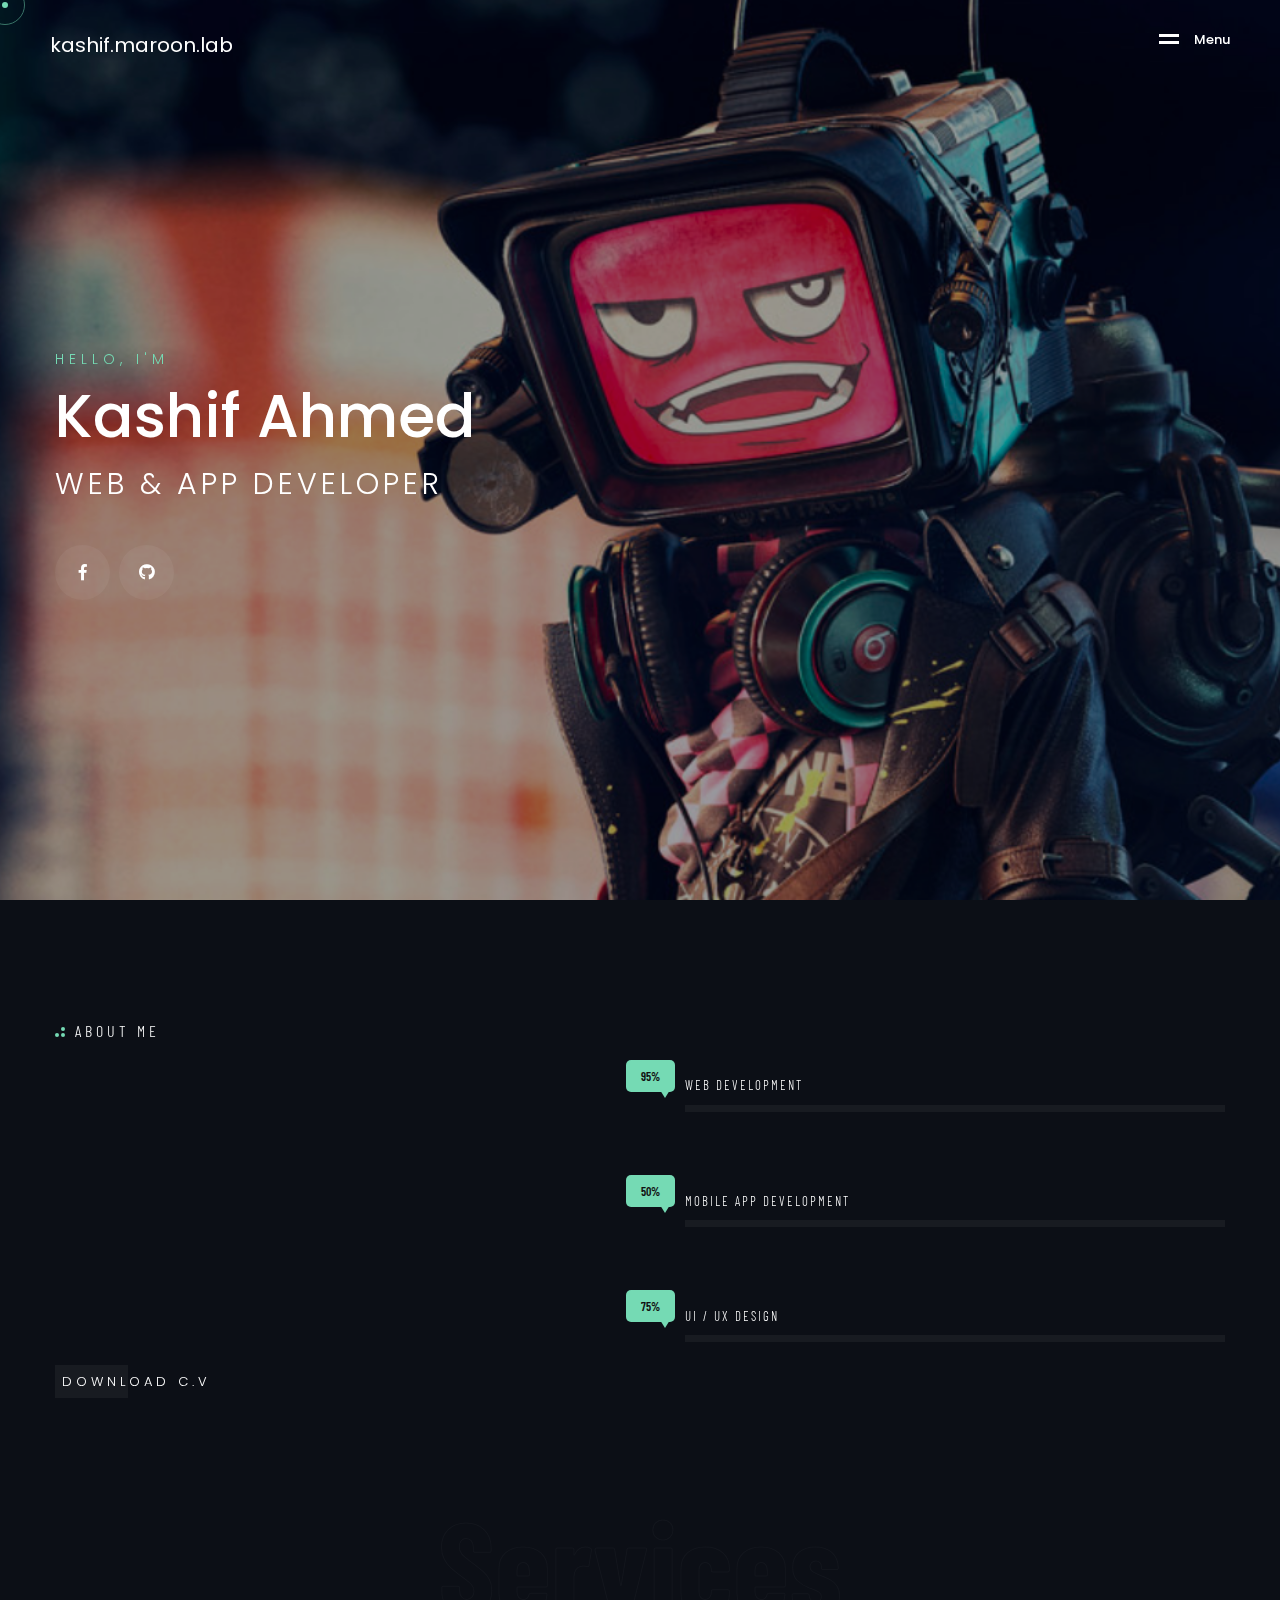
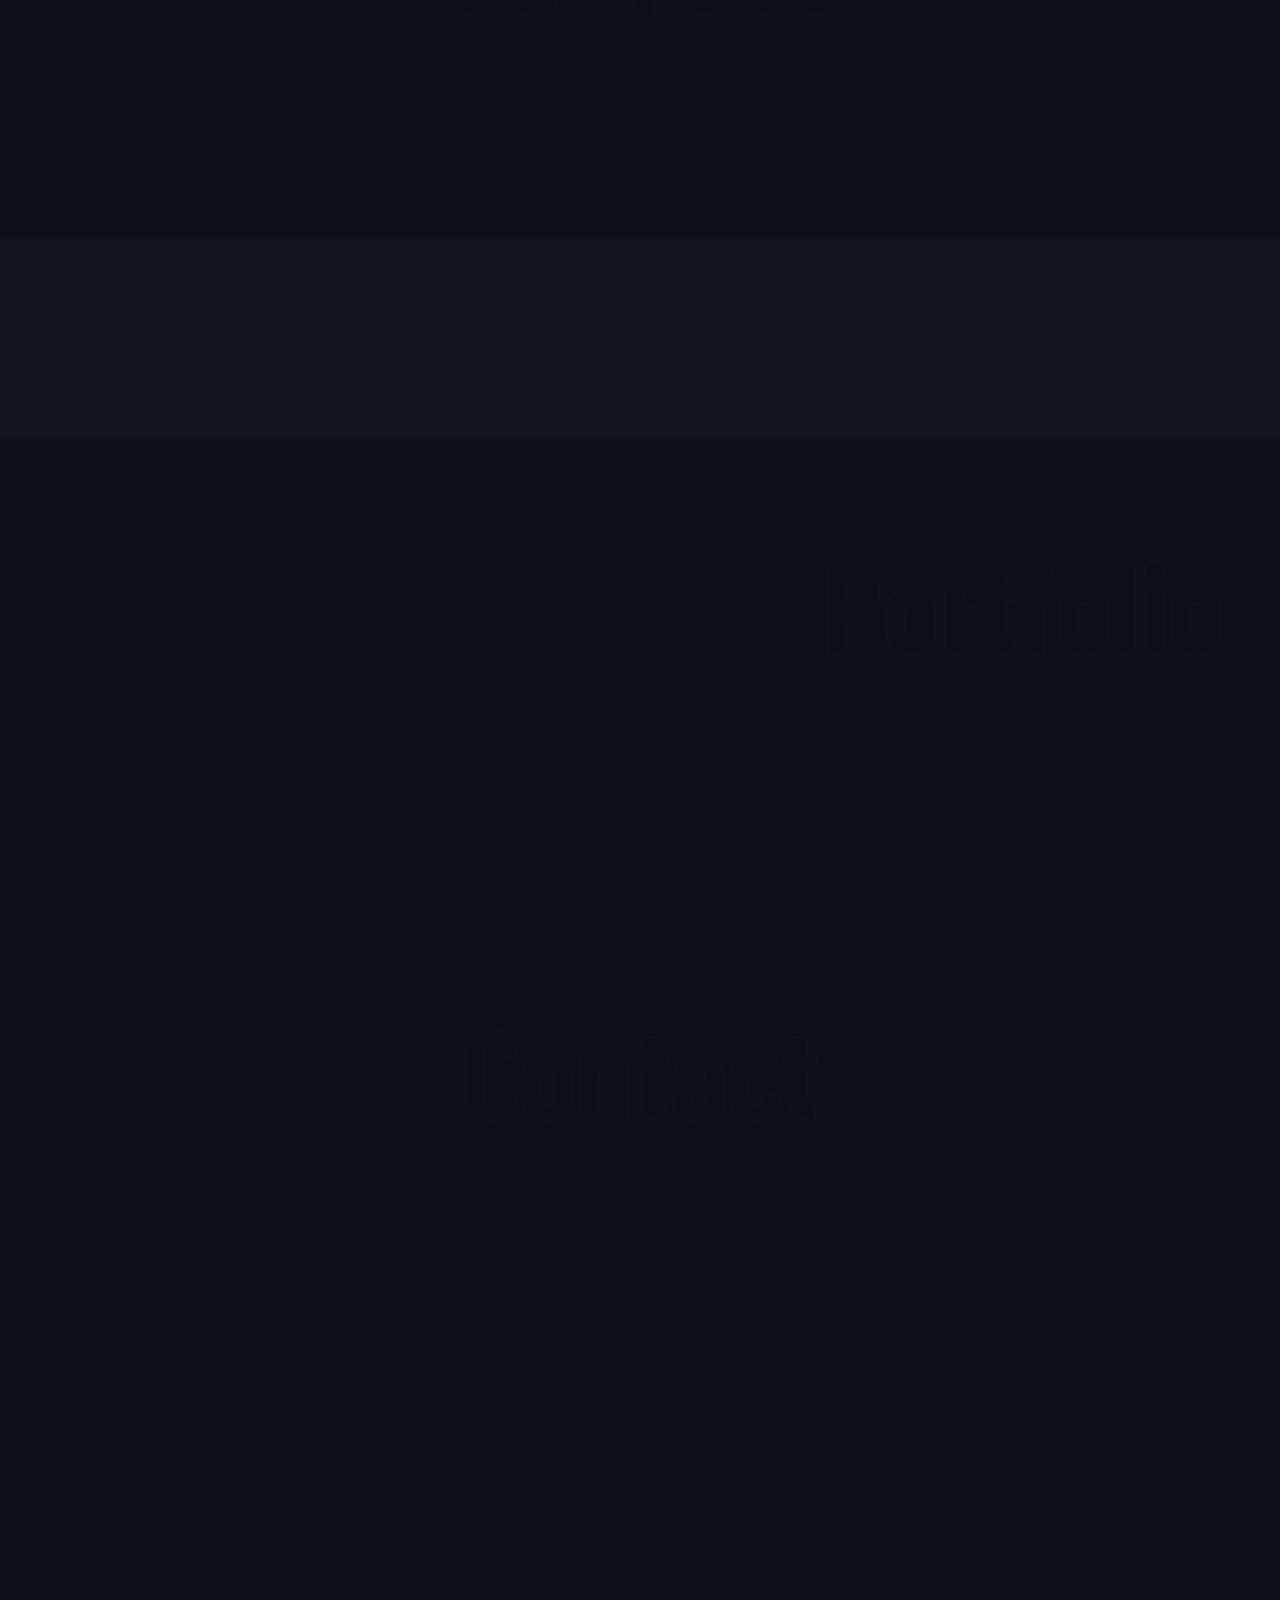
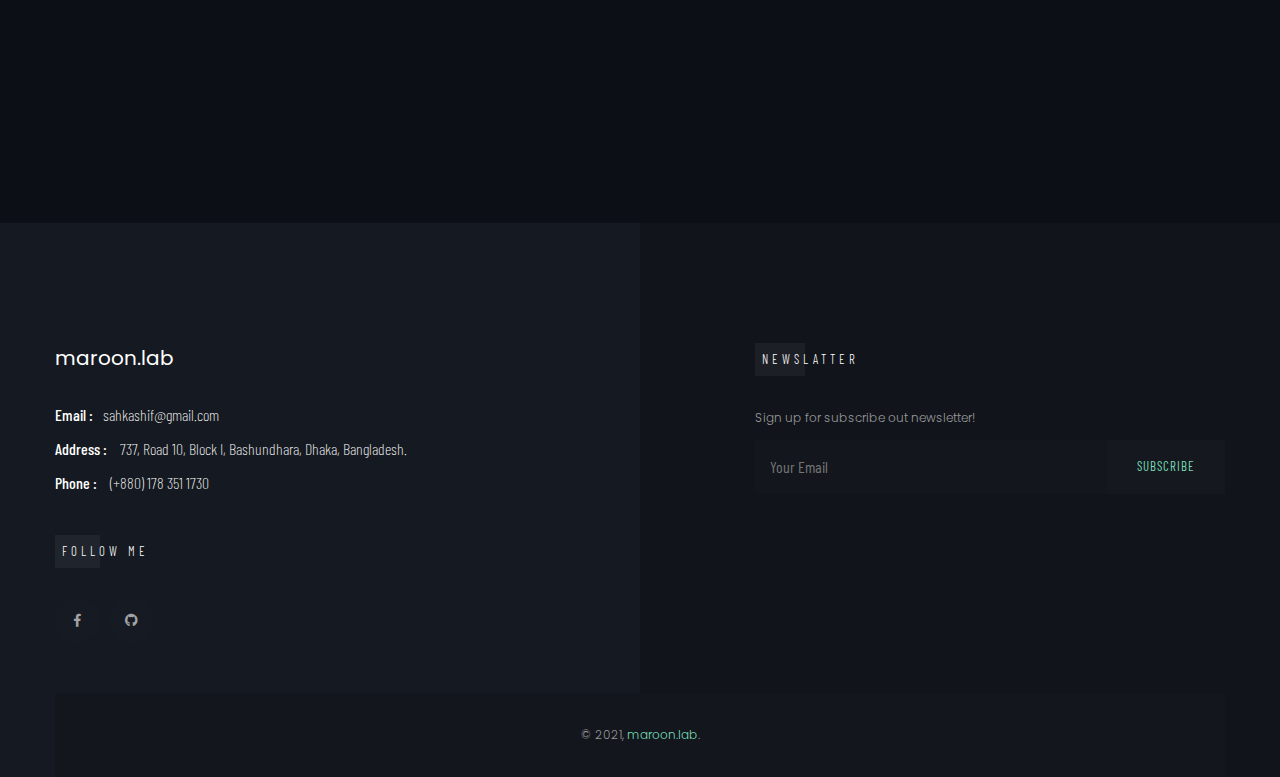
<file: index.html>
<!DOCTYPE html>
<html lang="en">
<head>
    <!-- Metas -->
    <meta charset="utf-8">
    <meta http-equiv="X-UA-Compatible" content="IE=edge" />
    <meta name="viewport" content="width=device-width, initial-scale=1, maximum-scale=1" />
    <meta name="keywords" content="Laravel laravel 8 vue.js php javascript js python java c c++ c# react.js three.js jQuery" />
    <meta name="description" content="Kashif - Senior developer maroon.lab" />
    <meta name="author" content="Kashif Ahmed" />
    <!-- Title  -->
    <title>Kashif | Maroon Lab</title>
    <!-- Favicon -->
    <link rel="apple-touch-icon" sizes="57x57" href="img/apple-icon-57x57.png">
    <link rel="apple-touch-icon" sizes="60x60" href="img/apple-icon-60x60.png">
    <link rel="apple-touch-icon" sizes="72x72" href="img/apple-icon-72x72.png">
    <link rel="apple-touch-icon" sizes="76x76" href="img/apple-icon-76x76.png">
    <link rel="apple-touch-icon" sizes="114x114" href="img/apple-icon-114x114.png">
    <link rel="apple-touch-icon" sizes="120x120" href="img/apple-icon-120x120.png">
    <link rel="apple-touch-icon" sizes="144x144" href="img/apple-icon-144x144.png">
    <link rel="apple-touch-icon" sizes="152x152" href="img/apple-icon-152x152.png">
    <link rel="apple-touch-icon" sizes="180x180" href="img/apple-icon-180x180.png">
    <link rel="icon" type="image/png" sizes="192x192"  href="img/android-icon-192x192.png">
    <link rel="icon" type="image/png" sizes="32x32" href="img/favicon-32x32.png">
    <link rel="icon" type="image/png" sizes="96x96" href=img/favicon-96x96.png">
    <link rel="icon" type="image/png" sizes="16x16" href="img/favicon-16x16.png">
    <link rel="manifest" href="/manifest.json">
    <meta name="msapplication-TileColor" content="#ffffff">
    <meta name="msapplication-TileImage" content="/ms-icon-144x144.png">
    <meta name="theme-color" content="#ffffff">
    <!-- Google Fonts -->
    <link href="https://fonts.googleapis.com/css?family=Poppins:100,200,300,400,500,600,700,800,900&amp;display=swap"
        rel="stylesheet">
    <link href="https://fonts.googleapis.com/css2?family=Barlow:wght@100;200;300;400;500;600;700;800;900&amp;display=swap"
        rel="stylesheet">
    <link
        href="https://fonts.googleapis.com/css2?family=Cormorant+Garamond:ital,wght@0,300;0,400;0,500;0,600;0,700;1,300;1,400;1,500;1,600;1,700&amp;display=swap"
        rel="stylesheet">
    <link href="https://fonts.googleapis.com/css2?family=Comfortaa:wght@300;400;500;600;700&amp;display=swap"
        rel="stylesheet">
    <link href="https://fonts.googleapis.com/css2?family=Barlow+Condensed:wght@200;300;400;500;600;700&amp;display=swap"
        rel="stylesheet">
    <!-- Plugins -->
    <link rel="stylesheet" href="css/plugins.css" />
    <!-- Core Style Css -->
    <link rel="stylesheet" href="css/style.css" />
</head>
<body>
    <!-- ==================== Start Loading ==================== -->
    <div id="preloader"></div>
    <!-- ==================== End Loading ==================== -->
    <!-- ==================== Start progress-scroll-button ==================== -->
    <div class="progress-wrap cursor-pointer">
        <svg class="progress-circle svg-content" width="100%" height="100%" viewBox="-1 -1 102 102">
            <path d="M50,1 a49,49 0 0,1 0,98 a49,49 0 0,1 0,-98" />
        </svg>
    </div>
    <!-- ==================== End progress-scroll-button ==================== -->
    <!-- ==================== Start cursor ==================== -->
    <div class="mouse-cursor cursor-outer"></div>
    <div class="mouse-cursor cursor-inner"></div>
    <!-- ==================== End cursor ==================== -->
    <!-- ==================== Start Navbar ==================== -->
    <div id="navi" class="topnav">
        <div class="container-fluid">
            <div class="logo">
                <a href="/" style="font-size: 20px;">kashif.maroon.lab</a>
            </div>
            <div class="menu-icon">
                <span class="icon">
                    <i></i>
                    <i></i>
                </span>
                <span class="text" data-splitting>Menu</span>
            </div>
        </div>
    </div>
    <div class="hamenu">
        <div class="container">
            <div class="row">
                <div class="col-lg-9 col-md-8">
                    <div class="menu-links">
                        <ul class="main-menu">
                            <li>
                                <div class="o-hidden">
                                    <a href="./" class="link"><span class="nm">01.</span>Home</a>
                                </div>
                            </li>
                            <li>
                                <div class="o-hidden">
                                    <a href="./showcase.html" class="link"><span class="nm">03.</span>Portfolio</a>
                                </div>
                            </li>
                            <li>
                                <div class="o-hidden">
                                    <a href="./#contact" class="link"><span class="nm">03.</span>Contact</a>
                                </div>
                            </li>
                        </ul>
                    </div>
                </div>
                <div class="col-lg-3 col-md-4">
                    <div class="cont-info">
                        <div class="item">
                            <h6>Phone :</h6>
                            <p>+8801783511730</p>
                        </div>
                        <div class="item">
                            <h6>Address :</h6>
                            <p>737, Block #I, Road #10, Bashundhara, Dhaka.</p>
                        </div>
                        <div class="item">
                            <h6>Email :</h6>
                            <p><a href="mailto:sahkashif@gmail.com">sahkashif@gmail.com</a></p>
                        </div>
                    </div>
                </div>
            </div>
        </div>
    </div>
    <!-- ==================== End Navbar ==================== -->
    <!-- ==================== Start Slider ==================== -->
    <header class="freelancer sub-bg valign bg-img parallaxie" data-background="img/slid/bot.PNG" data-overlay-dark="4">
        <div class="container">
            <div class="row">
                <div class="col-lg-6">
                    <div class="cont">
                        <h6>Hello, I'm</h6>
                        <h1>Kashif Ahmed</h1>
                        <h4>Web & App Developer</h4>
                        <div class="social-icon">
                            <a href="https://www.facebook.com/mnkashif.9" class="icon" target="_blank">
                                <i class="fab fa-facebook-f"></i>
                            </a>
                            <a href="https://github.com/ahamed-kashif" class="icon" target="_blank">
                                <i class="fab fa-github"></i>
                            </a>
                        </div>
                    </div>
                </div>
            </div>
        </div>
    </header>
    <!-- ==================== End Slider ==================== -->
    <!-- ==================== Start about ==================== -->
    <div class="hero-sec section-padding">
        <div class="container">
            <div class="row">
                <div class="col-lg-6">
                    <div class="cont">
                        <div class="sub-title">
                            <h6>About Me</h6>
                            <span></span>
                            <span></span>
                            <span></span>
                        </div>
                        <h3 class="main-title wow" data-splitting>My mission is design develop the best and optimized Websites around.</h3>
                        <p class="wow fadeInUp" data-wow-delay=".5s">Hello! I’m Kashif Ahmed. Web and App developer from Bangladesh, Dhaka. I have rich
                            experience in web site design and building, also I am good at wordpress. I love to talk with
                            you about our unique.</p>
                        <a href="#0" class="simple-btn mt-40">Download C.V</a>
                    </div>
                </div>
                <div class="col-lg-6 valign">
                    <div class="skills-box full-width">
                        <div class="skill-item">
                            <h6 class="custom-font">Web Development</h6>
                            <div class="skill-progress">
                                <div class="progres custom-font" data-value="95%"></div>
                            </div>
                        </div>
                        <div class="skill-item">
                            <h6 class="custom-font">Mobile App development</h6>
                            <div class="skill-progress">
                                <div class="progres custom-font" data-value="50%"></div>
                            </div>
                        </div>
                        <div class="skill-item">
                            <h6 class="custom-font">UI / UX Design</h6>
                            <div class="skill-progress">
                                <div class="progres custom-font" data-value="75%"></div>
                            </div>
                        </div>
                    </div>
                </div>
            </div>
        </div>
    </div>
    <!-- ==================== End about ==================== -->
    <!-- ==================== Start Services ==================== -->
    <section class="services">
        <div class="container">
            <div class="sec-head custom-font text-center">
                <h6 class="wow fadeIn" data-wow-delay=".5s">Best Features</h6>
                <h3 class="wow" data-splitting>Services.</h3>
                <span class="tbg">Services</span>
            </div>
            <div class="row">
                <div class="col-lg-4">
                    <div class="item md-mb50 wow fadeInUp" data-wow-delay=".5s">
                        <span class="icon pe-7s-monitor"></span>
                        <h6>Web Development</h6>
                        <p>Build robust and advance web solutions with us!</p>
                    </div>
                </div>
                <div class="col-lg-4">
                    <div class="item wow fadeInUp" data-wow-delay=".5s">
                        <span class="icon pe-7s-phone"></span>
                        <h6>Mobile app development</h6>
                        <p>Build cross platform apps for all kind of users of yours with us!</p>
                    </div>
                </div>
                <div class="col-lg-4">
                    <div class="item md-mb50 wow fadeInUp" data-wow-delay=".5s">
                        <span class="icon pe-7s-anchor"></span>
                        <h6>Ui / Ux Design</h6>
                        <p>Give your users an extraordinary and modern user experience!</p>
                    </div>
                </div>
            </div>
        </div>
        <div class="half-bg bottom"></div>
    </section>
    <!-- ==================== End Services ==================== -->
    <!-- ==================== Start Works ==================== -->
    <section class="portfolio section-padding pb-70">
        <div class="container">
            <div class="sec-head custom-font">
                <h6 class="wow fadeIn" data-wow-delay=".5s">Portfolio</h6>
                <h3 class="wow" data-splitting>My Works.</h3>
                <span class="tbg text-right">Portfolio</span>
            </div>
        </div>
        <div class="container">
            <div class="row">
                <!-- filter links -->
                <div class="filtering col-12">
                    <div class="filter wow fadeIn" data-wow-delay=".5s">
                        <span data-filter='*' class="active"><a href="showcase.html">Explore Now</a></span>
                    </div>
                </div>
            </div>
        </div>
    </section>
    <!-- ==================== End Works ==================== -->
    <!-- ==================== Start Blog ==================== -->
    <section id="contact" class="contact-sec section-padding">
        <div class="container">
            <div class="sec-head custom-font text-center">
                <h6 class="wow fadeIn" data-wow-delay=".5s">Get In Touch</h6>
                <h3 class="wow" data-splitting>Contact Me.</h3>
                <span class="tbg">Contact</span>
            </div>
            <div class="row justify-content-center wow fadeInUp" data-wow-delay=".5s">
                <div class="col-lg-10">
                    <div class="form">
                        <form id="contact-form" method="post" action="http://innovationplans.com/idesign/avo2/avo-dark/contact.php">

                            <div class="messages"></div>

                            <div class="controls">

                                <div class="row">
                                    <div class="col-lg-12">
                                        <div class="form-group">
                                            <input id="subject" type="text" name="subject" placeholder="Subject" required="required">
                                        </div>
                                    </div>
                                    <div class="col-lg-12">
                                        <div class="form-group">
                                            <input id="email" type="email" name="email" placeholder="Email"
                                                required="required">
                                        </div>
                                    </div>
                                    <div class="col-lg-12">
                                        <div class="form-group">
                                            <input id="name" type="text" name="name" placeholder="Name"
                                                required="required">
                                        </div>
                                    </div>
                                    <div class="col-12">
                                        <div class="form-group">
                                            <textarea id="form_message" name="message" placeholder="Message" rows="4"
                                                required="required"></textarea>
                                        </div>
                                    </div>
                                    <div class="col-12">
                                        <div class="text-center">
                                            <button type="submit"
                                                class="simple-btn custom-font cursor-pointer"><span>Send
                                                    Message</span></button>
                                        </div>
                                    </div>
                                </div>
                            </div>
                        </form>
                    </div>
                </div>
            </div>
        </div>
    </section>
    <!-- ==================== End Blog ==================== -->
    <!-- ==================== Start Footer ==================== -->
    <footer class="footer-half sub-bg section-padding pb-0">
        <div class="container">
            <div class="row">
                <div class="col-lg-5">
                    <div class="cont">
                        <div class="logo">
                            <a href="https://maroonlabbd.com" style="font-size: 20px">
                                maroon.lab
                            </a>
                        </div>
                        <div class="con-info custom-font">
                            <ul>
                                <li><span>Email : </span><a href="mailto:sahkashif@gmail.com">sahkashif@gmail.com</a></li>
                                <li><span>Address : </span> 737, Road 10, Block I, Bashundhara, Dhaka, Bangladesh.
                                </li>
                                <li><span>Phone : </span> (+880) 178 351 1730</li>
                            </ul>
                        </div>
                        <div class="social-icon">
                            <h6 class="custom-font stit simple-btn">Follow Me</h6>
                            <div class="social">
                                <a href="https://www.facebook.com/mnkashif.9" class="icon" target="_blank">
                                    <i class="fab fa-facebook-f"></i>
                                </a>
                                <a href="https://github.com/ahamed-kashif" class="icon" target="_blank">
                                    <i class="fab fa-github"></i>
                                </a>
                            </div>
                        </div>
                    </div>
                </div>
                <div class="col-lg-5 offset-lg-2">
                    <div class="subscribe mb-50">
                        <h6 class="custom-font stit simple-btn">Newslatter</h6>
                        <p>Sign up for subscribe out newsletter!</p>
                        <form>
                            <div class="form-group custom-font">
                                <input type="email" name="subscribe" placeholder="Your Email">
                                <button class="cursor-pointer">Subscribe</button>
                            </div>
                        </form>
                    </div>
                </div>
            </div>
            <div class="copyrights text-center">
                <p>© 2021, <a href="https://maroonlabbd.com">maroon.lab</a>.</p>
            </div>
        </div>
    </footer>
    <!-- ==================== End Footer ==================== -->
    <!-- jQuery -->
    <script src="js/jquery-3.0.0.min.js"></script>
    <script src="js/jquery-migrate-3.0.0.min.js"></script>

    <!-- plugins -->
    <script src="js/plugins.js"></script>

    <!-- custom scripts -->
    <script src="js/scripts.js"></script>
    <script>
        function submitForm(formId){
            var url = $(formId).attr("action");
            var formData = $(formId).serializeArray();
            $.post(url, formData).done(function (data) {
                if(data === 'Message Sent Successfully!'){
                    alert(data);
                }else{
                    alert(data);
                }
            });
        }
    </script>

</body>


<!-- Mirrored from innovationplans.com/idesign/avo2/avo-dark/index5.html by HTTrack Website Copier/3.x [XR&CO'2014], Wed, 26 May 2021 10:23:24 GMT -->
</html>
</file>
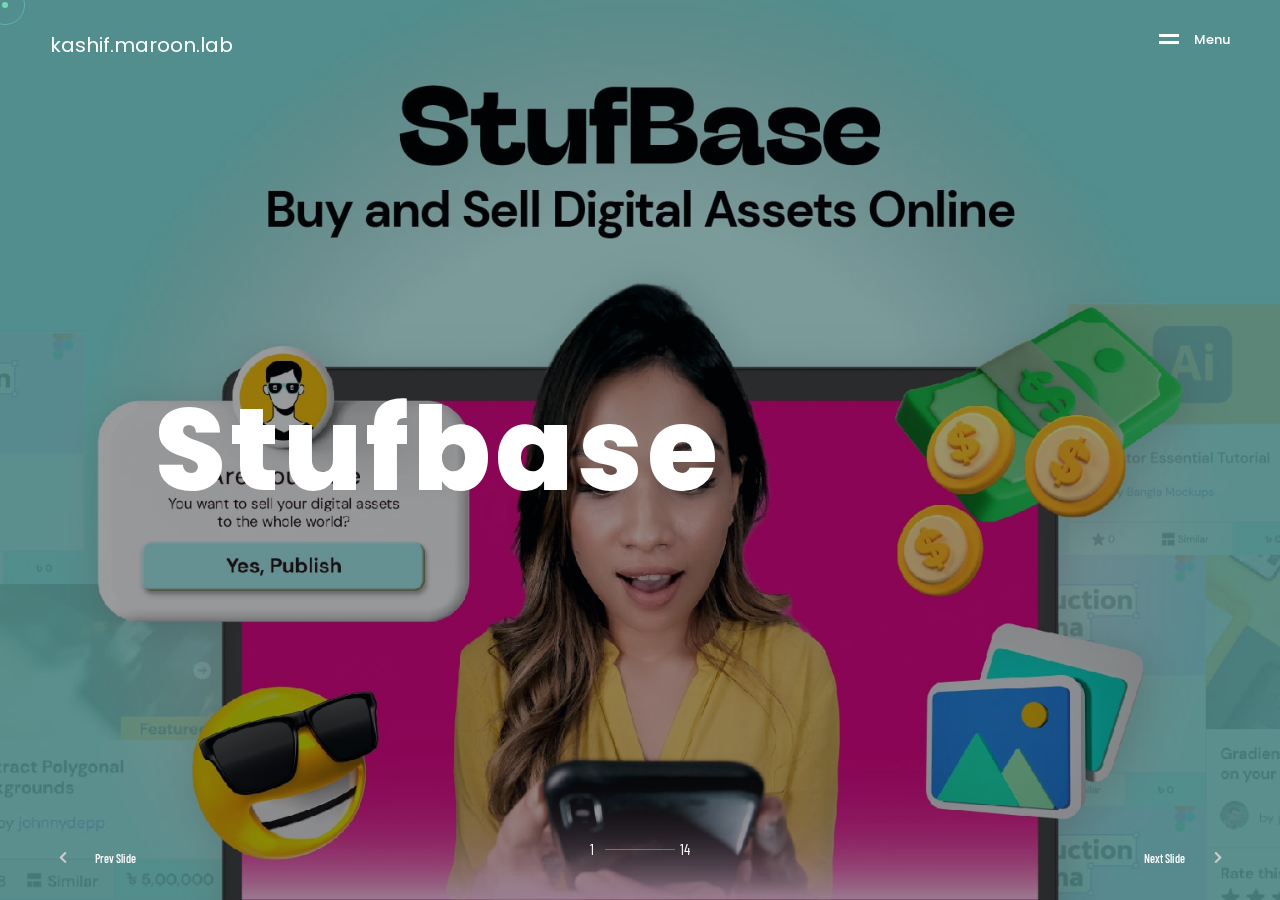
<file: showcase.html>
<!DOCTYPE html>
<html lang="en">
<head>
    <meta charset="utf-8">
    <meta http-equiv="X-UA-Compatible" content="IE=edge" />
    <meta name="viewport" content="width=device-width, initial-scale=1, maximum-scale=1" />
    <meta name="keywords" content="Laravel laravel 8 vue.js php javascript js python java c c++ c# react.js three.js jQuery" />
    <meta name="description" content="Kashif - Senior developer maroon.lab" />
    <meta name="author" content="Kashif Ahmed" />
    <!-- Title  -->
    <title>Kashif :: Works | Maroon Lab</title>
    <!-- Favicon -->
    <link rel="apple-touch-icon" sizes="57x57" href="img/apple-icon-57x57.png">
    <link rel="apple-touch-icon" sizes="60x60" href="img/apple-icon-60x60.png">
    <link rel="apple-touch-icon" sizes="72x72" href="img/apple-icon-72x72.png">
    <link rel="apple-touch-icon" sizes="76x76" href="img/apple-icon-76x76.png">
    <link rel="apple-touch-icon" sizes="114x114" href="img/apple-icon-114x114.png">
    <link rel="apple-touch-icon" sizes="120x120" href="img/apple-icon-120x120.png">
    <link rel="apple-touch-icon" sizes="144x144" href="img/apple-icon-144x144.png">
    <link rel="apple-touch-icon" sizes="152x152" href="img/apple-icon-152x152.png">
    <link rel="apple-touch-icon" sizes="180x180" href="img/apple-icon-180x180.png">
    <link rel="icon" type="image/png" sizes="192x192"  href="img/android-icon-192x192.png">
    <link rel="icon" type="image/png" sizes="32x32" href="img/favicon-32x32.png">
    <link rel="icon" type="image/png" sizes="96x96" href=img/favicon-96x96.png">
    <link rel="icon" type="image/png" sizes="16x16" href="img/favicon-16x16.png">
    <link rel="manifest" href="/manifest.json">
    <meta name="msapplication-TileColor" content="#ffffff">
    <meta name="msapplication-TileImage" content="/ms-icon-144x144.png">
    <meta name="theme-color" content="#ffffff">
    <!-- Google Fonts -->
    <link href="https://fonts.googleapis.com/css?family=Poppins:100,200,300,400,500,600,700,800,900&amp;display=swap"
          rel="stylesheet">
    <link href="https://fonts.googleapis.com/css2?family=Barlow:wght@100;200;300;400;500;600;700;800;900&amp;display=swap"
          rel="stylesheet">
    <link
            href="https://fonts.googleapis.com/css2?family=Cormorant+Garamond:ital,wght@0,300;0,400;0,500;0,600;0,700;1,300;1,400;1,500;1,600;1,700&amp;display=swap"
            rel="stylesheet">
    <link href="https://fonts.googleapis.com/css2?family=Comfortaa:wght@300;400;500;600;700&amp;display=swap"
          rel="stylesheet">
    <link href="https://fonts.googleapis.com/css2?family=Barlow+Condensed:wght@200;300;400;500;600;700&amp;display=swap"
          rel="stylesheet">
    <!-- Plugins -->
    <link rel="stylesheet" href="css/plugins.css" />
    <!-- Core Style Css -->
    <link rel="stylesheet" href="css/style.css" />
</head>
<body>
    <!-- ==================== Start Loading ==================== -->
    <div id="preloader">
    </div>
    <!-- ==================== End Loading ==================== -->
    <!-- ==================== Start progress-scroll-button ==================== -->
    <div class="progress-wrap cursor-pointer">
        <svg class="progress-circle svg-content" width="100%" height="100%" viewBox="-1 -1 102 102">
            <path d="M50,1 a49,49 0 0,1 0,98 a49,49 0 0,1 0,-98" />
        </svg>
    </div>
    <!-- ==================== End progress-scroll-button ==================== -->
    <!-- ==================== Start cursor ==================== -->
    <div class="mouse-cursor cursor-outer"></div>
    <div class="mouse-cursor cursor-inner"></div>
    <!-- ==================== End cursor ==================== -->
    <!-- ==================== Start Navgition ==================== -->
    <div id="navi" class="topnav">
        <div class="container-fluid">
            <div class="logo">
                <a href="/" style="font-size: 20px;">kashif.maroon.lab</a>
            </div>
            <div class="menu-icon">
                <span class="icon">
                    <i></i>
                    <i></i>
                </span>
                <span class="text" data-splitting>Menu</span>
            </div>
        </div>
    </div>
    <div class="hamenu">
        <div class="container">
            <div class="row">
                <div class="col-lg-9 col-md-8">
                    <div class="menu-links">
                        <ul class="main-menu">
                            <li>
                                <div class="o-hidden">
                                    <a href="./" class="link"><span class="nm">01.</span>Home</a>
                                </div>
                            </li>
                            <li>
                                <div class="o-hidden">
                                    <a href="./showcase.html" class="link"><span class="nm">03.</span>Portfolio</a>
                                </div>
                            </li>
                            <li>
                                <div class="o-hidden">
                                    <a href="./#contact" class="link"><span class="nm">03.</span>Contact</a>
                                </div>
                            </li>
                        </ul>
                    </div>
                </div>
                <div class="col-lg-3 col-md-4">
                    <div class="cont-info">
                        <div class="item">
                            <h6>Phone :</h6>
                            <p>+8801783511730</p>
                        </div>
                        <div class="item">
                            <h6>Address :</h6>
                            <p>72, Block #I, Road #03, Bashundhara R\A, Dhaka.</p>
                        </div>
                        <div class="item">
                            <h6>Email :</h6>
                            <p><a href="mailto:sahkashif@gmail.com">sahkashif@gmail.com</a></p>
                        </div>
                    </div>
                </div>
            </div>
        </div>
    </div>
    <!-- ==================== End Navgition ==================== -->
    <!-- ==================== Start Slider ==================== -->
    <header class="slider showcase-full">
        <div class="swiper-container parallax-slider">
            <div class="swiper-wrapper">
                <!--                chrf-->
                <div class="swiper-slide">
                    <div class="bg-img valign" data-background="img/portfolio/stufbase.jpg" data-overlay-dark="4">
                        <div class="container">
                            <div class="row">
                                <div class="col-lg-10 offset-lg-1">
                                    <div class="caption">
                                        <h1>
                                            <a href="https://stufbase.io/" target="_blank">
                                                Stufbase
                                            </a>
                                        </h1>
                                    </div>
                                </div>
                            </div>
                        </div>
                    </div>
                </div>
                <div class="swiper-slide">
                    <div class="bg-img valign" data-background="img/portfolio/chrf.jpg" data-overlay-dark="4">
                        <div class="container">
                            <div class="row">
                                <div class="col-lg-10 offset-lg-1">
                                    <div class="caption">
                                        <h1>
                                            <a href="https://stufbase.io/" target="_blank">
                                                CHRF
                                            </a>
                                        </h1>
                                    </div>
                                </div>
                            </div>
                        </div>
                    </div>
                </div>
                <!--                zurhem-->
                <div class="swiper-slide">
                    <div class="bg-img valign" data-overlay-dark="6">
                        <div class="container">
                            <div class="row">
                                <div class="col-lg-10 offset-lg-1">
                                    <div class="caption">
                                        <h1>
                                            <a href="http://139.59.98.71/" target="_blank">
                                                <div class="stroke" data-swiper-parallax="-2000">Zurhem</div>
                                            </a>
                                        </h1>
                                    </div>
                                </div>
                            </div>
                        </div>
                    </div>
                </div>
                <!--                khelo-->
                <div class="swiper-slide">
                    <div class="bg-img valign" data-background="img/portfolio/khelo.svg" data-overlay-dark="4">
                        <div class="container">
                            <div class="row">
                                <div class="col-lg-10 offset-lg-1">
                                    <div class="caption">
                                        <h1><a href="https://khelodhaka.com/">
                                            <div class="stroke" data-swiper-parallax="-2000">Khelo</div> <span
                                                data-swiper-parallax="-5000">Dhaka</span>
                                        </a></h1>
                                    </div>
                                </div>
                            </div>
                        </div>
                    </div>
                </div>
                <!--                enso-->
                <div class="swiper-slide">
                    <div class="bg-img valign" data-background="img/portfolio/enso.gif" data-overlay-dark="4">
                        <div class="container">
                            <div class="row">
                                <div class="col-lg-10 offset-lg-1">
                                    <div class="caption">
                                        <h1><a href="https://ensowear.com/">
                                            <div class="stroke" data-swiper-parallax="-2000">Enso</div> <span
                                                data-swiper-parallax="-5000">Wear</span>
                                        </a></h1>
                                    </div>
                                </div>
                            </div>
                        </div>
                    </div>
                </div>
                <!--                casual-->
                <div class="swiper-slide">
                    <div class="bg-img valign" data-background="img/portfolio/slide-1.jpg" data-overlay-dark="4">
                        <div class="container">
                            <div class="row">
                                <div class="col-lg-10 offset-lg-1">
                                    <div class="caption">
                                        <h1><a href="https://tidyfish.co">
                                            <div class="stroke" data-swiper-parallax="-2000">Casual</div> <span
                                                data-swiper-parallax="-5000">Fellow</span>
                                        </a></h1>
                                    </div>
                                </div>
                            </div>
                        </div>
                    </div>
                </div>
<!--                fsrel-->
                <div class="swiper-slide">
                    <div class="bg-img valign" data-background="img/portfolio/fsrel.jpg" data-overlay-dark="4">
                        <div class="container">
                            <div class="row">
                                <div class="col-lg-10 offset-lg-1">
                                    <div class="caption">
                                        <h1><a href="https://fsrel.com" target="_blank">
                                                <div class="stroke" data-swiper-parallax="-2000">FSREL</div> <span
                                                    data-swiper-parallax="-5000">Builders</span>
                                            </a></h1>
                                    </div>
                                </div>
                            </div>
                        </div>
                    </div>
                </div>
<!--                rms-->
                <div class="swiper-slide">
                    <div class="bg-img valign" data-background="img/portfolio/rms.jpg" data-overlay-dark="6">
                        <div class="container">
                            <div class="row">
                                <div class="col-lg-10 offset-lg-1">
                                    <div class="caption">
                                        <h1>
                                            <a href="https://rms-v1.0.1-alpha.maroonlabbd.com" target="_blank">
                                                <div class="stroke" data-swiper-parallax="-2000">Development</div> <span
                                                    data-swiper-parallax="-5000">Management</span>
                                            </a>
                                        </h1>
                                    </div>
                                </div>
                            </div>
                        </div>
                    </div>
                </div>
                <!--                gcl-->
                <div class="swiper-slide">
                    <div class="bg-img valign" data-background="img/portfolio/gcl.jpeg" data-overlay-dark="6">
                        <div class="container">
                            <div class="row">
                                <div class="col-lg-10 offset-lg-1">
                                    <div class="caption">
                                        <h1>
                                            <a href="https://globalcapsules.com/" target="_blank">
                                                <div class="stroke" data-swiper-parallax="-2000">Global</div> <span
                                                    data-swiper-parallax="-5000">Capsules</span>
                                            </a>
                                        </h1>
                                    </div>
                                </div>
                            </div>
                        </div>
                    </div>
                </div>
                <!--hc-->
                <div class="swiper-slide">
                    <div class="bg-img valign" data-background="img/portfolio/hc.jpg" data-overlay-dark="6">
                        <div class="container">
                            <div class="row">
                                <div class="col-lg-10 offset-lg-1">
                                    <div class="caption">
                                        <h1>
                                            <a href="https://hc-intel.com/" target="_blank">

                                            </a>
                                        </h1>
                                    </div>
                                </div>
                            </div>
                        </div>
                    </div>
                </div>
                <!--                zepp-->
                <div class="swiper-slide">
                    <div class="bg-img valign" data-background="img/portfolio/zepplin.jpeg" data-overlay-dark="6">
                        <div class="container">
                            <div class="row">
                                <div class="col-lg-10 offset-lg-1">
                                    <div class="caption">
                                        <h1>
                                            <a href="http://zeppelinbd.com/" target="_blank">

                                            </a>
                                        </h1>
                                    </div>
                                </div>
                            </div>
                        </div>
                    </div>
                </div>
<!--                allot-->
                <div class="swiper-slide">
                    <div class="bg-img valign" data-overlay-dark="6">
                        <div class="container">
                            <div class="row">
                                <div class="col-lg-10 offset-lg-1">
                                    <div class="caption">
                                        <h1>
                                            <a href="http://allotwear.com" target="_blank">
                                                <div class="stroke" data-swiper-parallax="-2000">allot</div> <span
                                                    data-swiper-parallax="-5000">wear</span>
                                            </a>
                                        </h1>
                                    </div>
                                </div>
                            </div>
                        </div>
                    </div>
                </div>

<!--                techtales-->
                <div class="swiper-slide">
                    <div class="bg-img valign" data-overlay-dark="6" data-background="img/portfolio/techtales.jpg">
                        <div class="container">
                            <div class="row">
                                <div class="col-lg-10 offset-lg-1">
                                    <div class="caption">
                                        <h1>
                                            <a href="https://techtales.werecog.com/" target="_blank">
                                                <div class="stroke" data-swiper-parallax="-2000">Techtales</div>
                                            </a>
                                        </h1>
                                    </div>
                                </div>
                            </div>
                        </div>
                    </div>
                </div>
                <!--                tidyfish-->
                <div class="swiper-slide">
                    <div class="bg-img valign" data-background="img/portfolio/tidyfish.jpg" data-overlay-dark="4">
                        <div class="container">
                            <div class="row">
                                <div class="col-lg-10 offset-lg-1">
                                    <div class="caption">
                                        <h1><a href="https://tidyfish.co">
                                            <div class="stroke" data-swiper-parallax="-2000">Tidy</div> <span
                                                data-swiper-parallax="-5000">Fish</span>
                                        </a></h1>
                                    </div>
                                </div>
                            </div>
                        </div>
                    </div>
                </div>
            </div>

            <!-- slider setting -->
            <div class="txt-botm">
                <div class="swiper-button-next swiper-nav-ctrl next-ctrl cursor-pointer">
                    <div>
                        <span class=" custom-font">Next Slide</span>
                    </div>
                    <div><i class="fas fa-chevron-right"></i></div>
                </div>
                <div class="swiper-button-prev swiper-nav-ctrl prev-ctrl cursor-pointer">
                    <div><i class="fas fa-chevron-left"></i></div>
                    <div>
                        <span class=" custom-font">Prev Slide</span>
                    </div>
                </div>
            </div>
            <div class="swiper-pagination steps custom-font"></div>
        </div>
    </header>

    <!-- ==================== End Slider ==================== -->




    <!-- jQuery -->
    <script src="js/jquery-3.0.0.min.js"></script>
    <script src="js/jquery-migrate-3.0.0.min.js"></script>

    <!-- plugins -->
    <script src="js/plugins.js"></script>


    <!-- custom scripts -->
    <script src="js/scripts.js"></script>


</body>


<!-- Mirrored from innovationplans.com/idesign/avo2/avo-dark/showcase.html by HTTrack Website Copier/3.x [XR&CO'2014], Wed, 26 May 2021 10:23:35 GMT -->
</html>
</file>
<file: css/plugins.css>
/*-----------------------------------------------------------------------------------

	Theme Name: avo
	Theme URI: http://
	Description: The Multi-Purpose Template
	Author: ui-themez
	Author URI: http://themeforest.net/user/ui-themez
	Version: 1.0

-----------------------------------------------------------------------------------*/

/* ----------------------------------------------------------------
			[ All Css Plugins & Helper Classes File ]
-----------------------------------------------------------------*/

/* == bootstrap == */
@import url("plugins/bootstrap.min.css");

/* == animate css == */
@import url("plugins/animate.css");

/* == ionicons icon font == */
@import url("plugins/ionicons.min.css");

/* == pe-icon-7-stroke == */
@import url("plugins/pe-icon-7-stroke.css");

/* == fontawesome icon font == */
@import url("plugins/fontawesome-all.min.css");

/* == justifiedGallery.min == */
@import url("plugins/justifiedGallery.min.css");

/* == YouTubePopUp == */
@import url("plugins/YouTubePopUp.css");

/* == slick carousel == */
@import url("plugins/slick.css");
@import url("plugins/slick-theme.css");

/* == swiper.min font == */
@import url("plugins/swiper.min.css");
</file>
<file: css/style.css>
/*-----------------------------------------------------------------------------------

    Theme Name: Avo
    Theme URI: http://
    Description: Creative Agency & Portfolio
    Author: UI-ThemeZ
    Author URI: http://themeforest.net/user/UI-ThemeZ
    Version: 1.0

-----------------------------------------------------------------------------------*/
/* ----------------------------------------------------------------

== Table Of Content

    |--- BASE

        |- typography
        |- helper classes

    |--- SHORTCODES

        |- extra
        |- overlay
        |- section-heading
        |- buttons
        |- navbar
        |- sliders
        |- intro
        |- feature-box
        |- clients
        |- counter
        |- portfolio
        |- process
        |- progress-bar
        |- tabs
        |- team
        |- testimonials
        |- blog
        |- contact-form
        |- footers

    |--- BASE

        |- responsive
	


---------------------------------------------------------------- */
/* ====================== [ Start Typography  ] ====================== */
* {
  margin: 0;
  padding: 0;
  -webkit-box-sizing: border-box;
  box-sizing: border-box;
  outline: none;
  list-style: none; }

body {
  color: #fff;
  background: #0c0f16;
  line-height: 1.5;
  font-weight: 400;
  overflow-x: hidden !important;
  font-family: 'Poppins', sans-serif; }

img {
  width: 100%;
  height: auto; }

span, a, a:hover {
  display: inline-block;
  color: inherit; }

h1 {
  font-size: 55px; }

h2 {
  font-size: 40px; }

h3 {
  font-size: 35px; }

h4 {
  font-size: 30px; }

h5 {
  font-size: 25px; }

h6 {
  font-size: 18px; }

h1, h2, h3, h4, h5, h6 {
  margin: 0;
  line-height: 1.4;
  font-weight: 600; }

p {
  color: #c8c8c8;
  font-size: 15px;
  font-weight: 300;
  line-height: 2;
  margin: 0; }

a, span {
  display: inline-block; }
  a:hover, span:hover {
    text-decoration: none; }

.container {
  max-width: 1200px; }

.custom-font {
  font-family: 'Barlow Condensed', sans-serif; }

/* ====================== [ End Typography  ] ====================== */
/* ====================== [ Start Helper Classes  ] ====================== */
.o-hidden {
  overflow: hidden; }

.position-re {
  position: relative; }

.ontop {
  position: relative;
  z-index: 7; }

.full-over {
  position: absolute !important;
  top: 0;
  left: 0;
  height: 100%;
  width: 100%; }

.full-width {
  width: 100% !important; }

.main-color {
  color: #75dab4 !important; }

.bg-gray {
  background-color: #f8f4f3; }
  .bg-gray .primery-shadow {
    -webkit-box-shadow: 0px 4px 30px -4px rgba(0, 0, 0, 0.2);
    box-shadow: 0px 4px 30px -4px rgba(0, 0, 0, 0.2); }

.bg-dark {
  background-color: #141414 !important; }
  .bg-dark .primery-shadow {
    -webkit-box-shadow: 0px 4px 40px -4px rgba(255, 255, 255, 0.2);
    box-shadow: 0px 4px 40px -4px rgba(255, 255, 255, 0.2); }

.bg-color {
  background-color: #75dab4 !important; }
  .bg-color .primery-shadow {
    -webkit-box-shadow: 0px 4px 40px -4px rgba(255, 255, 255, 0.2);
    box-shadow: 0px 4px 40px -4px rgba(255, 255, 255, 0.2); }

.sub-bg {
  background: #11141b; }

.bg-img {
  background-size: cover;
  background-repeat: no-repeat; }

.bg-center {
  background-position: center center; }

.bg-fixed {
  background-attachment: fixed; }

.bg-repeat {
  background-size: auto;
  background-repeat: repeat; }

.section-padding {
  padding: 120px 0; }

.section-ptb {
  padding: 80px 0; }

.cmd-padding {
  padding: 0 10px; }

.csm-padding {
  padding: 0 5px; }

.head-pt {
  padding: 80px 0 0; }

.head-pb {
  padding: 0 0 80px; }

.rounded {
  border-radius: 5px; }

.circle {
  border-radius: 50%; }

.unlist {
  list-style: none; }

.undecro:hover {
  text-decoration: none; }

.inline {
  display: inline-block; }

.valign {
  display: -webkit-box;
  display: -ms-flexbox;
  display: flex;
  -webkit-box-align: center;
  -ms-flex-align: center;
  align-items: center; }

.primery-shadow {
  -webkit-box-shadow: 0px 8px 30px -4px rgba(0, 0, 0, 0.1);
  box-shadow: 0px 8px 30px -4px rgba(0, 0, 0, 0.1); }

.padding5 {
  padding-right: 5%;
  padding-left: 5%; }

/*-------------------------------------------------------
					 text color
-------------------------------------------------------*/
.text-white {
  color: #FFF; }

.text-black {
  color: #000; }

.text-extra-light-gray {
  color: #b7b7b7; }

/*-------------------------------------------------------
					font-weight
-------------------------------------------------------*/
.fw-100 {
  font-weight: 100 !important; }

.fw-200 {
  font-weight: 200 !important; }

.fw-300 {
  font-weight: 300 !important; }

.fw-400 {
  font-weight: 400 !important; }

.fw-500 {
  font-weight: 500 !important; }

.fw-600 {
  font-weight: 600 !important; }

.fw-700 {
  font-weight: 700 !important; }

.fw-800 {
  font-weight: 800 !important; }

.fw-900 {
  font-weight: 900 !important; }

/*-------------------------------------------------------
					 font-size
-------------------------------------------------------*/
.fz-10 {
  font-size: 10px !important; }

.fz-12 {
  font-size: 12px !important; }

.fz-14 {
  font-size: 14px !important; }

.fz-15 {
  font-size: 15px !important; }

.fz-16 {
  font-size: 16px !important; }

.fz-18 {
  font-size: 18px !important; }

.fz-20 {
  font-size: 20px !important; }

.fz-22 {
  font-size: 22px !important; }

.fz-25 {
  font-size: 25px !important; }

.fz-30 {
  font-size: 30px !important; }

.fz-40 {
  font-size: 40px !important; }

.fz-50 {
  font-size: 50px !important; }

/*-------------------------------------------------------
					line-height
-------------------------------------------------------*/
.line-height-10 {
  line-height: 10px; }

.line-height-13 {
  line-height: 13px; }

.line-height-18 {
  line-height: 18px; }

.line-height-20 {
  line-height: 20px; }

.line-height-24 {
  line-height: 24px; }

.line-height-22 {
  line-height: 22px; }

.line-height-26 {
  line-height: 26px; }

.line-height-28 {
  line-height: 28px; }

.line-height-30 {
  line-height: 30px; }

.line-height-35 {
  line-height: 35px; }

.line-height-40 {
  line-height: 40px; }

.line-height-45 {
  line-height: 45px; }

.line-height-50 {
  line-height: 50px; }

.line-height-55 {
  line-height: 55px; }

.line-height-60 {
  line-height: 60px; }

.line-height-65 {
  line-height: 65px; }

.line-height-70 {
  line-height: 70px; }

.line-height-75 {
  line-height: 75px; }

.line-height-80 {
  line-height: 80px; }

.line-height-85 {
  line-height: 85px; }

.line-height-90 {
  line-height: 90px; }

.line-height-95 {
  line-height: 95px; }

.line-height-100 {
  line-height: 100px; }

.line-height-110 {
  line-height: 110px; }

.line-height-120 {
  line-height: 120px; }

/*-------------------------------------------------------
					text-transform
-------------------------------------------------------*/
.text-u {
  text-transform: uppercase !important; }

.text-l {
  text-transform: lowercase !important; }

.text-c {
  text-transform: capitalize !important; }

.text-non {
  text-transform: none !important; }

.text-i {
  font-style: italic; }

/*-------------------------------------------------------
					 letter-spacing
-------------------------------------------------------*/
.ls0 {
  letter-spacing: 0px !important; }

.ls1 {
  letter-spacing: 1px !important; }

.ls2 {
  letter-spacing: 2px !important; }

.ls3 {
  letter-spacing: 3px !important; }

.ls4 {
  letter-spacing: 4px !important; }

.ls5 {
  letter-spacing: 5px !important; }

.ls10 {
  letter-spacing: 10px !important; }

/*-------------------------------------------------------
			 margin-top  (0/100) +5
-------------------------------------------------------*/
.mt-0 {
  margin-top: 0 !important; }

.mt-5 {
  margin-top: 5px !important; }

.mt-10 {
  margin-top: 10px !important; }

.mt-15 {
  margin-top: 15px !important; }

.mt-20 {
  margin-top: 20px !important; }

.mt-25 {
  margin-top: 25px !important; }

.mt-30 {
  margin-top: 30px !important; }

.mt-35 {
  margin-top: 35px !important; }

.mt-40 {
  margin-top: 40px !important; }

.mt-45 {
  margin-top: 45px !important; }

.mt-50 {
  margin-top: 50px !important; }

.mt-55 {
  margin-top: 55px !important; }

.mt-60 {
  margin-top: 60px !important; }

.mt-62 {
  margin-top: 62px !important; }

.mt-65 {
  margin-top: 65px !important; }

.mt-70 {
  margin-top: 70px !important; }

.mt-75 {
  margin-top: 75px !important; }

.mt-80 {
  margin-top: 80px !important; }

.mt-85 {
  margin-top: 85px !important; }

.mt-90 {
  margin-top: 90px !important; }

.mt-95 {
  margin-top: 95px !important; }

.mt-100 {
  margin-top: 100px !important; }

/*-------------------------------------------------------
			 margin-bottom  (0/100) +5
-------------------------------------------------------*/
.mb-0 {
  margin-bottom: 0 !important; }

.mb-5 {
  margin-bottom: 5px !important; }

.mb-10 {
  margin-bottom: 10px !important; }

.mb-15 {
  margin-bottom: 15px !important; }

.mb-20 {
  margin-bottom: 20px !important; }

.mb-25 {
  margin-bottom: 25px !important; }

.mb-30 {
  margin-bottom: 30px !important; }

.mb-35 {
  margin-bottom: 35px !important; }

.mb-40 {
  margin-bottom: 40px !important; }

.mb-45 {
  margin-bottom: 45px !important; }

.mb-50 {
  margin-bottom: 50px !important; }

.mb-55 {
  margin-bottom: 55px !important; }

.mb-60 {
  margin-bottom: 60px !important; }

.mb-62 {
  margin-bottom: 62px !important; }

.mb-65 {
  margin-bottom: 65px !important; }

.mb-70 {
  margin-bottom: 70px !important; }

.mb-75 {
  margin-bottom: 75px !important; }

.mb-80 {
  margin-bottom: 80px !important; }

.mb-85 {
  margin-bottom: 85px !important; }

.mb-90 {
  margin-bottom: 90px !important; }

.mb-95 {
  margin-bottom: 95px !important; }

.mb-100 {
  margin-bottom: 100px !important; }

/*-------------------------------------------------------
			padding-top  (0/100) +5
-------------------------------------------------------*/
.pt-0 {
  padding-top: 0 !important; }

.pt-5 {
  padding-top: 5px !important; }

.pt-10 {
  padding-top: 10px !important; }

.pt-15 {
  padding-top: 15px !important; }

.pt-20 {
  padding-top: 20px !important; }

.pt-25 {
  padding-top: 25px !important; }

.pt-30 {
  padding-top: 30px !important; }

.pt-35 {
  padding-top: 35px !important; }

.pt-40 {
  padding-top: 40px !important; }

.pt-45 {
  padding-top: 45px !important; }

.pt-50 {
  padding-top: 50px !important; }

.pt-55 {
  padding-top: 55px !important; }

.pt-60 {
  padding-top: 60px !important; }

.pt-65 {
  padding-top: 65px !important; }

.pt-70 {
  padding-top: 70px !important; }

.pt-75 {
  padding-top: 75px !important; }

.pt-80 {
  padding-top: 80px !important; }

.pt-85 {
  padding-top: 85px !important; }

.pt-90 {
  padding-top: 90px !important; }

.pt-95 {
  padding-top: 95px !important; }

.pt-100 {
  padding-top: 100px !important; }

/*-------------------------------------------------------
		 padding-bottom  (0/100) +5
-------------------------------------------------------*/
.pb-0 {
  padding-bottom: 0 !important; }

.pb-5 {
  padding-bottom: 5px !important; }

.pb-10 {
  padding-bottom: 10px !important; }

.pb-15 {
  padding-bottom: 15px !important; }

.pb-20 {
  padding-bottom: 20px !important; }

.pb-25 {
  padding-bottom: 25px !important; }

.pb-30 {
  padding-bottom: 30px !important; }

.pb-35 {
  padding-bottom: 35px !important; }

.pb-40 {
  padding-bottom: 40px !important; }

.pb-45 {
  padding-bottom: 45px !important; }

.pb-50 {
  padding-bottom: 50px !important; }

.pb-55 {
  padding-bottom: 55px !important; }

.pb-60 {
  padding-bottom: 60px !important; }

.pb-65 {
  padding-bottom: 65px !important; }

.pb-70 {
  padding-bottom: 70px !important; }

.pb-75 {
  padding-bottom: 75px !important; }

.pb-80 {
  padding-bottom: 80px !important; }

.pb-85 {
  padding-bottom: 85px !important; }

.pb-90 {
  padding-bottom: 90px !important; }

.pb-95 {
  padding-bottom: 95px !important; }

.pb-100 {
  padding-bottom: 100px !important; }

.no-padding {
  padding: 0 !important; }

/* ====================== [ End Helper Classes  ] ====================== */
/* ====================== [ Start Preloader ] ====================== */
.pace {
  pointer-events: none;
  -webkit-user-select: none;
  -moz-user-select: none;
  -ms-user-select: none;
  user-select: none;
  z-index: 99999999999999;
  position: fixed;
  margin: auto;
  top: 0;
  left: 0;
  right: 0;
  bottom: 0;
  width: 400px;
  border: 0px;
  height: 1px;
  overflow: hidden;
  background: rgba(255, 255, 255, 0.05);
  -webkit-transition: all 1s;
  -o-transition: all 1s;
  transition: all 1s; }
  .pace .pace-progress {
    -webkit-transform: translate3d(0, 0, 0);
    transform: translate3d(0, 0, 0);
    max-width: 300px;
    position: fixed;
    z-index: 99999999999999;
    display: block;
    position: absolute;
    top: 0;
    right: 100%;
    height: 100%;
    width: 100%;
    background: #75dab4; }

.pace.pace-inactive {
  width: 100vw;
  opacity: 0; }
  .pace.pace-inactive .pace-progress {
    max-width: 100vw; }

#preloader {
  width: 100%;
  height: 100vh;
  overflow: hidden;
  position: fixed;
  z-index: 9999999; }
  #preloader:after, #preloader:before {
    content: '';
    position: fixed;
    left: 0;
    height: 50%;
    width: 100%;
    background: #252531;
    -webkit-transition-timing-function: cubic-bezier(0.19, 1, 0.22, 1);
    -o-transition-timing-function: cubic-bezier(0.19, 1, 0.22, 1);
    transition-timing-function: cubic-bezier(0.19, 1, 0.22, 1); }
  #preloader:before {
    top: 0; }
  #preloader:after {
    bottom: 0; }
  #preloader.isdone {
    visibility: hidden;
    -webkit-transition-delay: 1.5s;
    -o-transition-delay: 1.5s;
    transition-delay: 1.5s; }
    #preloader.isdone:after, #preloader.isdone:before {
      height: 0;
      -webkit-transition: all 0.7s cubic-bezier(1, 0, 0.55, 1);
      -o-transition: all 0.7s cubic-bezier(1, 0, 0.55, 1);
      transition: all 0.7s cubic-bezier(1, 0, 0.55, 1);
      -webkit-transition-delay: 1s;
      -o-transition-delay: 1s;
      transition-delay: 1s; }

.loading-text {
  font-weight: 300;
  text-transform: uppercase;
  letter-spacing: 10px;
  position: absolute;
  top: calc(50% - 30px);
  left: 50%;
  -webkit-transform: translate(-50%, -50%);
  -ms-transform: translate(-50%, -50%);
  transform: translate(-50%, -50%);
  color: #75dab4;
  font-family: 'Teko', sans-serif;
  z-index: 9999; }
  .loading-text.isdone {
    top: 50%;
    opacity: 0;
    -webkit-transition: all 0.8s cubic-bezier(0.19, 1, 0.22, 1);
    -o-transition: all 0.8s cubic-bezier(0.19, 1, 0.22, 1);
    transition: all 0.8s cubic-bezier(0.19, 1, 0.22, 1);
    -webkit-transition-delay: .5s;
    -o-transition-delay: .5s;
    transition-delay: .5s; }

/* ====================== [ End Preloader ] ====================== */
/* ====================== [ Start Text Animation & Images ] ====================== */
.splitting.animated .char {
  -webkit-animation: fadeInUp 0.4s cubic-bezier(0.3, 0, 0.7, 1) both;
  animation: fadeInUp 0.4s cubic-bezier(0.3, 0, 0.7, 1) both;
  -webkit-animation-delay: calc(30ms * var(--char-index));
  animation-delay: calc(30ms * var(--char-index)); }

.splitting .whitespace {
  width: 5px; }

@-webkit-keyframes fadeInUp {
  0% {
    opacity: 0;
    -webkit-transform: translateY(20px);
    transform: translateY(20px); }
  100% {
    opacity: 1;
    -webkit-transform: translateY(0);
    transform: translateY(0); } }

@keyframes fadeInUp {
  0% {
    opacity: 0;
    -webkit-transform: translateY(20px);
    transform: translateY(20px); }
  100% {
    opacity: 1;
    -webkit-transform: translateY(0);
    transform: translateY(0); } }

.splitting.txt.animated .char {
  -webkit-animation: fadeIn 0.3s cubic-bezier(0.3, 0, 0.7, 1) both;
  animation: fadeIn 0.3s cubic-bezier(0.3, 0, 0.7, 1) both;
  -webkit-animation-delay: calc(10ms * var(--char-index));
  animation-delay: calc(10ms * var(--char-index)); }

.splitting.txt .whitespace {
  width: 5px; }

@-webkit-keyframes fadeIn {
  0% {
    opacity: 0; }
  100% {
    opacity: 1; } }

@keyframes fadeIn {
  0% {
    opacity: 0; }
  100% {
    opacity: 1; } }

.imago {
  -webkit-clip-path: polygon(0 0, 100% 0, 100% 0, 0 0);
  clip-path: polygon(0 0, 100% 0, 100% 0, 0 0);
  -webkit-transition: all .8s;
  -o-transition: all .8s;
  transition: all .8s;
  -webkit-transition-delay: .3s;
  -o-transition-delay: .3s;
  transition-delay: .3s; }
  .imago.animated {
    -webkit-clip-path: polygon(0 0, 100% 0, 100% 100%, 0 100%);
    clip-path: polygon(0 0, 100% 0, 100% 100%, 0 100%); }

/* ====================== [ End Text Animation & Images ] ====================== */
/* ====================== [ Start Cursor Style ] ====================== */
body {
  cursor: none; }

.mouse-cursor {
  position: fixed;
  left: 0;
  top: 0;
  pointer-events: none;
  border-radius: 50%;
  -webkit-transform: translateZ(0);
  transform: translateZ(0);
  visibility: hidden; }

.cursor-inner {
  margin-left: 2px;
  margin-top: 2px;
  width: 6px;
  height: 6px;
  z-index: 10000001;
  background-color: #75dab4;
  -webkit-transition: width .3s ease-in-out,
 height .3s ease-in-out,
 margin .3s ease-in-out,
 opacity .3s ease-in-out;
  -o-transition: width .3s ease-in-out,
 height .3s ease-in-out,
 margin .3s ease-in-out,
 opacity .3s ease-in-out;
  transition: width .3s ease-in-out,
 height .3s ease-in-out,
 margin .3s ease-in-out,
 opacity .3s ease-in-out; }

.cursor-inner.cursor-hover {
  margin-left: -40px;
  margin-top: -40px;
  width: 80px;
  height: 80px;
  background-color: #75dab4;
  opacity: .3; }

.cursor-outer {
  margin-left: -15px;
  margin-top: -15px;
  width: 40px;
  height: 40px;
  border: 1px solid #75dab4;
  -webkit-box-sizing: border-box;
  box-sizing: border-box;
  z-index: 10000000;
  opacity: .5;
  -webkit-transition: all .08s ease-out;
  -o-transition: all .08s ease-out;
  transition: all .08s ease-out; }
  .cursor-outer.cursor-hover {
    opacity: 0; }

/* ====================== [ End Cursor Style ] ====================== */
/* ====================== [ Start progress-wrap ] ====================== */
.progress-wrap {
  position: fixed;
  bottom: 30px;
  right: 30px;
  height: 44px;
  width: 44px;
  cursor: pointer;
  display: block;
  border-radius: 50px;
  z-index: 100;
  opacity: 0;
  visibility: hidden;
  -webkit-transform: translateY(20px);
  -ms-transform: translateY(20px);
  transform: translateY(20px);
  -webkit-transition: all 400ms linear;
  -o-transition: all 400ms linear;
  transition: all 400ms linear; }

.progress-wrap.active-progress {
  opacity: 1;
  visibility: visible;
  -webkit-transform: translateY(0);
  -ms-transform: translateY(0);
  transform: translateY(0); }

.progress-wrap::after {
  position: absolute;
  font-family: 'Font Awesome 5 Free';
  content: '\f077';
  text-align: center;
  line-height: 44px;
  font-size: 13px;
  font-weight: 900;
  color: #75dab4;
  left: 0;
  top: 0;
  height: 44px;
  width: 44px;
  cursor: pointer;
  display: block;
  z-index: 1;
  -webkit-transition: all 400ms linear;
  -o-transition: all 400ms linear;
  transition: all 400ms linear; }

.progress-wrap svg path {
  fill: none; }

.progress-wrap svg.progress-circle path {
  stroke: #75dab4;
  stroke-width: 4;
  -webkit-box-sizing: border-box;
  box-sizing: border-box;
  -webkit-transition: all 400ms linear;
  -o-transition: all 400ms linear;
  transition: all 400ms linear; }

/* ====================== [ End progress-wrap ] ====================== */
/* ====================== [ Start Overlay ] ====================== */
[data-overlay-dark],
[data-overlay-light] {
  position: relative; }

[data-overlay-dark] .container,
[data-overlay-light] .container {
  position: relative;
  z-index: 2; }

[data-overlay-dark]:before,
[data-overlay-light]:before {
  content: '';
  position: absolute;
  width: 100%;
  height: 100%;
  top: 0;
  left: 0;
  z-index: 1; }

[data-overlay-dark]:before {
  background: #02050b; }

[data-overlay-light]:before {
  background: #fff; }

[data-overlay-dark] h1,
[data-overlay-dark] h2,
[data-overlay-dark] h3,
[data-overlay-dark] h4,
[data-overlay-dark] h5,
[data-overlay-dark] h6,
[data-overlay-dark] span,
.bg-dark h1,
.bg-dark h2,
.bg-dark h3,
.bg-dark h4,
.bg-dark h5,
.bg-dark h6,
.bg-dark span,
.bg-color h1,
.bg-color h2,
.bg-color h3,
.bg-color h4,
.bg-color h5,
.bg-color h6,
.bg-color span {
  color: #fff; }

[data-overlay-dark] p,
.bg-dark p,
.bg-color p {
  color: #dad6d6; }

[data-overlay-dark="0"]:before,
[data-overlay-light="0"]:before {
  opacity: 0; }

[data-overlay-dark="1"]:before,
[data-overlay-light="1"]:before {
  opacity: .1; }

[data-overlay-dark="2"]:before,
[data-overlay-light="2"]:before {
  opacity: .2; }

[data-overlay-dark="3"]:before,
[data-overlay-light="3"]:before {
  opacity: .3; }

[data-overlay-dark="4"]:before,
[data-overlay-light="4"]:before {
  opacity: .4; }

[data-overlay-dark="5"]:before,
[data-overlay-light="5"]:before {
  opacity: .5; }

[data-overlay-dark="6"]:before,
[data-overlay-light="6"]:before {
  opacity: .6; }

[data-overlay-dark="7"]:before,
[data-overlay-light="7"]:before {
  opacity: .7; }

[data-overlay-dark="8"]:before,
[data-overlay-light="8"]:before {
  opacity: .8; }

[data-overlay-dark="9"]:before,
[data-overlay-light="9"]:before,
[data-overlay-color="9"]:before {
  opacity: .9; }

[data-overlay-dark="10"]:before,
[data-overlay-light="10"]:before {
  opacity: 1; }

/* ====================== [ End Overlay ] ====================== */
/* ====================== [ Start Heading ] ====================== */
.sec-head {
  position: relative;
  margin: 0 auto 80px; }
  .sec-head h6 {
    color: #75dab4;
    font-weight: 300;
    font-size: 17px;
    text-transform: uppercase;
    letter-spacing: 14px;
    margin-bottom: 5px; }
  .sec-head h3 {
    font-size: 80px;
    font-weight: 700;
    text-transform: uppercase;
    letter-spacing: 4px;
    text-shadow: 0 8px rgba(255, 255, 255, 0.05); }
  .sec-head .tbg {
    position: absolute;
    bottom: 0;
    left: 0;
    width: 100%;
    text-align: center;
    font-size: 10vw;
    font-weight: 700;
    color: transparent;
    -webkit-text-stroke: 1px rgba(255, 255, 255, 0.1);
    opacity: .3; }
  .sec-head.tr-head {
    text-align: right;
    margin-bottom: 0; }
    .sec-head.tr-head .tbg {
      text-align: left; }

.sub-title {
  position: relative;
  padding-left: 20px;
  margin-bottom: 20px; }
  .sub-title h6 {
    font-family: 'Barlow Condensed', sans-serif;
    font-weight: 300;
    font-size: 16px;
    text-transform: uppercase;
    letter-spacing: 4px; }
  .sub-title span {
    width: 4px;
    height: 4px;
    border-radius: 50%;
    background: #75dab4;
    position: absolute;
    left: 6px;
    bottom: 5px; }
    .sub-title span:first-of-type {
      bottom: 11px; }
    .sub-title span:last-of-type {
      left: 0px; }

.main-title {
  font-weight: 600;
  line-height: 1.5;
  margin-bottom: 15px; }

.extra-title {
  font-weight: 700; }

.sm-title {
  font-size: 14px;
  font-weight: 600;
  letter-spacing: 1px;
  text-transform: uppercase; }

.smore {
  position: relative;
  font-size: 20px;
  font-weight: 300;
  letter-spacing: 2px;
  text-transform: uppercase;
  display: inline-block;
  padding: 5px; }
  .smore:after {
    content: '';
    width: 45%;
    height: 100%;
    background: rgba(255, 255, 255, 0.03);
    position: absolute;
    left: 0;
    top: 0; }
  .smore i {
    margin-left: 10px; }

/* ====================== [ End Heading ] ====================== */
/* ====================== [  Start Button Style ] ====================== */
.btn-curve {
  background: transparent;
  padding: 12px 35px;
  border: 1px solid #1e1e1e;
  position: relative;
  overflow: hidden;
  cursor: pointer; }
  .btn-curve:focus {
    outline: none; }
  .btn-curve:hover {
    outline: none; }
    .btn-curve:hover:after {
      bottom: -30px;
      -webkit-transform: rotate(0deg);
      -ms-transform: rotate(0deg);
      transform: rotate(0deg); }
    .btn-curve:hover span {
      color: #fff; }
  .btn-curve:after {
    content: '';
    position: absolute;
    top: -30px;
    left: -30px;
    right: -30px;
    bottom: 130%;
    background: #1e1e1e;
    -webkit-transform: rotate(-5deg);
    -ms-transform: rotate(-5deg);
    transform: rotate(-5deg);
    -webkit-transition: all .8s;
    -o-transition: all .8s;
    transition: all .8s; }
  .btn-curve span {
    font-size: 13px;
    font-weight: 500;
    text-transform: uppercase;
    letter-spacing: 2px;
    position: relative;
    z-index: 2;
    -webkit-transition: all .8s;
    -o-transition: all .8s;
    transition: all .8s; }
  .btn-curve.btn-lit {
    border-color: #fff;
    color: #fff; }
    .btn-curve.btn-lit:hover span {
      color: #75dab4; }
    .btn-curve.btn-lit:after {
      background: #fff; }
  .btn-curve.btn-blc {
    background: #1e1e1e; }
    .btn-curve.btn-blc:after {
      background: #fff; }
    .btn-curve.btn-blc span {
      color: #fff; }
    .btn-curve.btn-blc:hover span {
      color: #1e1e1e; }
  .btn-curve.btn-color {
    background: #75dab4;
    border-color: #75dab4; }
    .btn-curve.btn-color:after {
      background: #fff; }
    .btn-curve.btn-color span {
      color: #0c0f16; }
    .btn-curve.btn-color:hover span {
      color: #75dab4; }
  .btn-curve.btn-lg {
    padding: 14px 40px; }
    .btn-curve.btn-lg span {
      font-size: 14px; }
  .btn-curve.btn-wit {
    background: #fff;
    border-color: #fff; }
    .btn-curve.btn-wit:after {
      background: #090909; }
    .btn-curve.btn-wit span {
      color: #1e1e1e; }
    .btn-curve.btn-wit:hover span {
      color: #fff; }
  .btn-curve.btn-radius {
    border-radius: 30px; }

.simple-btn {
  position: relative;
  padding: 7px;
  display: inline-block;
  text-transform: uppercase;
  letter-spacing: 4px;
  font-size: 13px;
  font-weight: 300; }
  .simple-btn:after {
    content: '';
    width: 45%;
    height: 100%;
    background: rgba(255, 255, 255, 0.05);
    position: absolute;
    left: 0;
    top: 0; }
  .simple-btn.right:after {
    left: auto;
    right: 0; }

/* ====================== [ End Button Style ] ====================== */
/* ====================== [ Start navbar ] ====================== */
.navbar {
  position: absolute;
  left: 0;
  top: 0;
  padding: 0;
  margin: 0;
  width: 100%;
  background: transparent;
  border-bottom: 2px solid transparent;
  z-index: 999;
  min-height: 80px; }
  .navbar .icon-bar {
    color: #fff; }
  .navbar .navbar-nav .nav-link {
    font-size: 12px;
    font-weight: 500;
    color: #fff;
    padding: 15px 7px;
    margin: 10px 15px; }
  .navbar .navbar-nav .dropdown-menu {
    padding: 10px 0;
    border: 0;
    -webkit-box-shadow: 0px 10px 40px -4px rgba(0, 0, 0, 0.1);
    box-shadow: 0px 10px 40px -4px rgba(0, 0, 0, 0.1); }
  .navbar .navbar-nav .dropdown-item {
    font-size: 13px;
    padding: 10px 20px;
    opacity: .9; }
    .navbar .navbar-nav .dropdown-item:hover {
      background: transparent;
      color: #75dab4; }
  .navbar .dropdown-menu {
    display: block;
    opacity: 0;
    visibility: hidden;
    border-radius: 0;
    color: #fff;
    background: #1a1e25;
    min-width: 185px;
    -webkit-transform: translateY(20px);
    -ms-transform: translateY(20px);
    transform: translateY(20px);
    -webkit-transition: all .4s;
    -o-transition: all .4s;
    transition: all .4s; }
    .navbar .dropdown-menu.show {
      opacity: 1;
      visibility: visible;
      -webkit-transform: translateY(0);
      -ms-transform: translateY(0);
      transform: translateY(0); }
    .navbar .dropdown-menu .dropdown-item {
      color: #fff;
      -webkit-transition: all .4s;
      -o-transition: all .4s;
      transition: all .4s;
      padding: 10px 25px;
      position: relative; }
      .navbar .dropdown-menu .dropdown-item:after {
        content: '';
        width: 0px;
        height: 1px;
        background: #75dab4;
        position: absolute;
        left: 10px;
        top: 50%;
        -webkit-transition: all .4s;
        -o-transition: all .4s;
        transition: all .4s; }
      .navbar .dropdown-menu .dropdown-item:hover {
        padding-left: 30px; }
        .navbar .dropdown-menu .dropdown-item:hover:after {
          width: 10px; }
  .navbar .search {
    color: #fff;
    padding-left: 30px;
    border-left: 1px solid rgba(255, 255, 255, 0.1); }
    .navbar .search .icon {
      cursor: pointer; }
    .navbar .search .search-form {
      position: fixed;
      width: 100%;
      height: 100vh;
      top: 0;
      left: 0;
      background: rgba(37, 37, 49, 0.98);
      display: none; }
      .navbar .search .search-form form {
        width: 600px;
        position: absolute;
        left: calc(50% - 300px);
        top: 50%;
        -webkit-transform: translateY(-50%);
        -ms-transform: translateY(-50%);
        transform: translateY(-50%); }
        .navbar .search .search-form form input {
          padding: 15px 0;
          font-size: 80px;
          color: #fff;
          text-transform: uppercase;
          text-align: left;
          background: transparent;
          border: 0;
          border-bottom: 2px solid #75dab4; }
      .navbar .search .search-form .close {
        position: absolute;
        top: 20%;
        right: 20%;
        color: #fff;
        font-size: 60px;
        opacity: 1;
        cursor: pointer; }
  .navbar .logo {
    width: 50px; }

.nav-scroll {
  background: #11141b;
  border-color: #181b21;
  padding: 0;
  position: fixed;
  top: -80px;
  -webkit-transition: -webkit-transform .5s;
  transition: -webkit-transform .5s;
  -o-transition: transform .5s;
  transition: transform .5s;
  transition: transform .5s, -webkit-transform .5s;
  -webkit-transform: translateY(80px);
  -ms-transform: translateY(80px);
  transform: translateY(80px); }

.topnav {
  position: fixed;
  top: 0;
  left: 0;
  width: 100%;
  z-index: 999999;
  padding: 30px 0;
  color: #fff;
  -webkit-transition: all .7s;
  -o-transition: all .7s;
  transition: all .7s; }
  .topnav .container,
  .topnav .container-fluid {
    display: -webkit-box;
    display: -ms-flexbox;
    display: flex; }
  .topnav .container-fluid {
    padding: 0 50px; }
  .topnav .logo {
    width: 50px; }
  .topnav .menu-icon {
    margin-left: auto;
    cursor: pointer; }
    .topnav .menu-icon:hover .text .char {
      -webkit-animation: fadeInUp 0.3s cubic-bezier(0.3, 0, 0.7, 1) both;
      animation: fadeInUp 0.3s cubic-bezier(0.3, 0, 0.7, 1) both;
      -webkit-animation-delay: calc(30ms * var(--char-index));
      animation-delay: calc(30ms * var(--char-index)); }
    .topnav .menu-icon .text {
      font-size: 13px;
      font-weight: 500;
      padding-left: 15px;
      display: table-cell;
      vertical-align: middle;
      position: relative; }
      .topnav .menu-icon .text:after {
        content: 'close';
        position: absolute;
        top: 0;
        left: 0;
        right: 0;
        bottom: 0;
        padding-left: 15px;
        opacity: 0;
        -webkit-transition: all .4s;
        -o-transition: all .4s;
        transition: all .4s;
        -webkit-transition-delay: .4s;
        -o-transition-delay: .4s;
        transition-delay: .4s; }
      .topnav .menu-icon .text .word {
        -webkit-transition: all .4s;
        -o-transition: all .4s;
        transition: all .4s;
        -webkit-transition-delay: .6s;
        -o-transition-delay: .6s;
        transition-delay: .6s; }
      .topnav .menu-icon .text.open .word {
        opacity: 0;
        -webkit-transition-delay: .4s;
        -o-transition-delay: .4s;
        transition-delay: .4s; }
      .topnav .menu-icon .text.open:after {
        opacity: 1;
        -webkit-transition-delay: .6s;
        -o-transition-delay: .6s;
        transition-delay: .6s; }
    .topnav .menu-icon .icon {
      display: table-cell; }
      .topnav .menu-icon .icon i {
        display: block;
        width: 20px;
        height: 3px;
        background: #fff;
        margin: 4px 0; }
  .topnav.dark .menu-icon {
    color: #000; }
    .topnav.dark .menu-icon .icon i {
      background: #000; }
  .topnav.dark.navlit .menu-icon {
    color: #fff; }
    .topnav.dark.navlit .menu-icon .icon i {
      background: #fff; }

.hamenu {
  position: fixed;
  top: 0;
  left: -100%;
  width: 100%;
  height: 100vh;
  background: #11141b;
  padding: 120px 30px 30px;
  overflow: hidden;
  z-index: 9999;
  -webkit-transition: all 0.5s cubic-bezier(1, 0, 0.55, 1);
  -o-transition: all 0.5s cubic-bezier(1, 0, 0.55, 1);
  transition: all 0.5s cubic-bezier(1, 0, 0.55, 1); }
  .hamenu.open .menu-links .main-menu > li .link {
    -webkit-transform: translateY(0);
    -ms-transform: translateY(0);
    transform: translateY(0);
    -webkit-transition-delay: 1s;
    -o-transition-delay: 1s;
    transition-delay: 1s; }
  .hamenu.open .cont-info:after {
    height: 100vh;
    -webkit-transition-delay: 1s;
    -o-transition-delay: 1s;
    transition-delay: 1s; }
  .hamenu.open .cont-info .item {
    -webkit-transform: translateY(0);
    -ms-transform: translateY(0);
    transform: translateY(0);
    opacity: 1;
    -webkit-transition-delay: 1s;
    -o-transition-delay: 1s;
    transition-delay: 1s; }
  .hamenu .menu-links {
    color: #fff;
    margin-top: 30px; }
    .hamenu .menu-links .o-hidden {
      display: inline-block; }
    .hamenu .menu-links .main-menu {
      position: relative;
      z-index: 2; }
      .hamenu .menu-links .main-menu.gosub > li {
        opacity: 0;
        visibility: hidden;
        -webkit-transition-delay: .2s !important;
        -o-transition-delay: .2s !important;
        transition-delay: .2s !important; }
        .hamenu .menu-links .main-menu.gosub > li .link {
          -webkit-transform: translateY(45px) !important;
          -ms-transform: translateY(45px) !important;
          transform: translateY(45px) !important;
          opacity: 0 !important;
          visibility: hidden !important;
          -webkit-transition-delay: .2s !important;
          -o-transition-delay: .2s !important;
          transition-delay: .2s !important; }
      .hamenu .menu-links .main-menu.gosub .sub-menu.sub-open {
        z-index: 3 !important;
        opacity: 1 !important;
        visibility: visible !important; }
      .hamenu .menu-links .main-menu > li {
        font-size: 30px;
        font-weight: 600;
        padding: 10px;
        width: -webkit-max-content;
        width: -moz-max-content;
        width: max-content;
        opacity: 1;
        visibility: visible;
        -webkit-transition: all .5s;
        -o-transition: all .5s;
        transition: all .5s; }
        .hamenu .menu-links .main-menu > li span.nm {
          opacity: .8;
          font-size: 11px;
          margin-right: 10px; }
        .hamenu .menu-links .main-menu > li .link {
          -webkit-transform: translateY(45px);
          -ms-transform: translateY(45px);
          transform: translateY(45px);
          -webkit-transition: all .7s;
          -o-transition: all .7s;
          transition: all .7s;
          cursor: pointer; }
          .hamenu .menu-links .main-menu > li .link i {
            font-size: 15px;
            margin-left: 5px; }
      .hamenu .menu-links .main-menu .sub-menu {
        position: absolute;
        top: 0;
        left: 0;
        opacity: 0;
        visibility: hidden;
        z-index: -1;
        -webkit-transition-delay: .2s;
        -o-transition-delay: .2s;
        transition-delay: .2s; }
        .hamenu .menu-links .main-menu .sub-menu.sub-open {
          z-index: 3; }
          .hamenu .menu-links .main-menu .sub-menu.sub-open li .sub-link {
            -webkit-transform: translateY(0px);
            -ms-transform: translateY(0px);
            transform: translateY(0px);
            -webkit-transition-delay: 1s;
            -o-transition-delay: 1s;
            transition-delay: 1s; }
        .hamenu .menu-links .main-menu .sub-menu li {
          color: #eee;
          font-size: 20px;
          font-weight: 400;
          letter-spacing: 1px;
          padding: 8px 10px;
          width: -webkit-max-content;
          width: -moz-max-content;
          width: max-content; }
          .hamenu .menu-links .main-menu .sub-menu li:hover {
            color: #fff; }
          .hamenu .menu-links .main-menu .sub-menu li .sub-link {
            -webkit-transform: translateY(45px);
            -ms-transform: translateY(45px);
            transform: translateY(45px);
            -webkit-transition: all .7s;
            -o-transition: all .7s;
            transition: all .7s; }
            .hamenu .menu-links .main-menu .sub-menu li .sub-link.back {
              color: #fff;
              font-size: 20px;
              font-weight: 600;
              cursor: pointer; }
              .hamenu .menu-links .main-menu .sub-menu li .sub-link.back i {
                margin-left: 10px; }
            .hamenu .menu-links .main-menu .sub-menu li .sub-link em {
              font-size: 13px;
              font-weight: 300;
              margin-left: 10px; }
  .hamenu .cont-info {
    color: #fff;
    margin-top: 50px;
    position: relative; }
    .hamenu .cont-info:after {
      content: '';
      width: 1px;
      height: 0;
      background: rgba(255, 255, 255, 0.1);
      position: absolute;
      left: -40px;
      top: -170px;
      -webkit-transition: all .7s;
      -o-transition: all .7s;
      transition: all .7s; }
    .hamenu .cont-info .item {
      margin-bottom: 30px;
      -webkit-transform: translateY(-30px);
      -ms-transform: translateY(-30px);
      transform: translateY(-30px);
      opacity: 0;
      -webkit-transition: all .7s;
      -o-transition: all .7s;
      transition: all .7s; }
      .hamenu .cont-info .item:last-of-type {
        margin-bottom: 0; }
      .hamenu .cont-info .item h6 {
        font-size: 14px;
        font-weight: 600;
        text-transform: uppercase;
        margin-bottom: 10px; }

/* ====================== [ End navbar ] ====================== */
/* ====================== [ Start Slider ] ====================== */
.slider {
  position: relative; }
  .slider.fixed-slider {
    position: fixed;
    top: 0;
    left: 0;
    right: 0; }
  .slider .swiper-slide-active {
    z-index: 3; }
  .slider .parallax-slider {
    position: relative; }
    .slider .parallax-slider .swiper-slide {
      position: relative;
      overflow: hidden;
      width: 100%;
      min-height: 100vh;
      padding-bottom: 50px; }
      .slider .parallax-slider .swiper-slide .bg-img {
        position: absolute;
        top: 0;
        right: 0;
        bottom: 0;
        left: 0;
        background-size: cover; }
    .slider .parallax-slider .swiper-slide-active .caption h1 {
      -webkit-transition: all 0s;
      -o-transition: all 0s;
      transition: all 0s;
      opacity: 1;
      visibility: visible;
      -webkit-transform: translateY(0);
      -ms-transform: translateY(0);
      transform: translateY(0); }
      .slider .parallax-slider .swiper-slide-active .caption h1 .char {
        -webkit-animation: fadeInUp 0.5s cubic-bezier(0.3, 0, 0.7, 1) both;
        animation: fadeInUp 0.5s cubic-bezier(0.3, 0, 0.7, 1) both;
        -webkit-animation-delay: calc(60ms * var(--char-index));
        animation-delay: calc(60ms * var(--char-index)); }
    .slider .parallax-slider .swiper-slide-active .caption .thin,
    .slider .parallax-slider .swiper-slide-active .caption .btn-curve,
    .slider .parallax-slider .swiper-slide-active .caption p {
      opacity: 1;
      -webkit-transform: translateY(0);
      -ms-transform: translateY(0);
      transform: translateY(0); }
    .slider .parallax-slider .caption .thin {
      color: #75dab4;
      font-size: 30px;
      font-weight: 300;
      text-transform: uppercase;
      letter-spacing: 8px;
      margin-bottom: 5px;
      opacity: 0;
      -webkit-transform: translateY(-20px);
      -ms-transform: translateY(-20px);
      transform: translateY(-20px);
      -webkit-transition: all .4s;
      -o-transition: all .4s;
      transition: all .4s;
      -webkit-transition-delay: .8s;
      -o-transition-delay: .8s;
      transition-delay: .8s; }
      .slider .parallax-slider .caption .thin span {
        color: #75dab4; }
    .slider .parallax-slider .caption h1 {
      font-size: 65px;
      font-weight: 700;
      letter-spacing: 4px;
      color: #fff;
      opacity: 0;
      visibility: hidden;
      -webkit-transition: opacity .5s,
 visibility .5s;
      -o-transition: opacity .5s,
 visibility .5s;
      transition: opacity .5s,
 visibility .5s; }
    .slider .parallax-slider .caption p {
      color: #eee;
      margin-top: 15px;
      opacity: 0;
      -webkit-transform: translateY(20px);
      -ms-transform: translateY(20px);
      transform: translateY(20px);
      -webkit-transition: all .4s;
      -o-transition: all .4s;
      transition: all .4s;
      -webkit-transition-delay: .8s;
      -o-transition-delay: .8s;
      transition-delay: .8s; }
    .slider .parallax-slider .caption .btn-curve {
      opacity: 0;
      -webkit-transform: translateY(20px);
      -ms-transform: translateY(20px);
      transform: translateY(20px);
      -webkit-transition: all .4s;
      -o-transition: all .4s;
      transition: all .4s;
      -webkit-transition-delay: 1s;
      -o-transition-delay: 1s;
      transition-delay: 1s;
      border: 2px solid;
      line-height: 2; }
      .slider .parallax-slider .caption .btn-curve span {
        font-size: 15px;
        font-weight: 700;
        text-transform: capitalize; }
      .slider .parallax-slider .caption .btn-curve:hover span {
        color: #0c0f16; }
    .slider .parallax-slider .caption.dig h1 {
      font-weight: 800;
      font-size: 80px;
      text-transform: uppercase; }
      .slider .parallax-slider .caption.dig h1 .tline {
        margin-left: 80px; }
      .slider .parallax-slider .caption.dig h1 .whitespace {
        width: 20px; }
  .slider .setone {
    position: absolute;
    bottom: 8%;
    right: 40px;
    z-index: 8; }
    .slider .setone .swiper-nav-ctrl {
      color: #ccc;
      font-size: 13px;
      width: 55px;
      height: 55px;
      line-height: 55px;
      text-align: center;
      margin: 5px 0;
      border: 1px solid rgba(255, 255, 255, 0.3);
      position: static; }
      .slider .setone .swiper-nav-ctrl:after {
        display: none; }
    .slider .setone.setwo {
      position: static; }
      .slider .setone.setwo .swiper-nav-ctrl {
        border-radius: 50%; }
      .slider .setone.setwo .next-ctrl {
        position: absolute;
        top: 50%;
        right: 30px; }
      .slider .setone.setwo .prev-ctrl {
        position: absolute;
        top: 50%;
        left: 30px; }
  .slider .txt-botm {
    position: absolute;
    bottom: 20px;
    left: 0;
    width: 100%;
    z-index: 8; }
    .slider .txt-botm .swiper-nav-ctrl {
      position: absolute;
      width: auto;
      height: auto;
      margin-top: auto;
      top: auto;
      bottom: 0; }
      .slider .txt-botm .swiper-nav-ctrl i {
        color: #ccc;
        font-size: 13px;
        width: 45px;
        height: 45px;
        line-height: 45px;
        text-align: center;
        margin: 0;
        border-radius: 50%;
        display: inline-block;
        -webkit-transition: all .3s;
        -o-transition: all .3s;
        transition: all .3s; }
      .slider .txt-botm .swiper-nav-ctrl span {
        font-weight: 500;
        font-size: 12px;
        color: #fff; }
      .slider .txt-botm .swiper-nav-ctrl:after {
        display: none; }
      .slider .txt-botm .swiper-nav-ctrl.swiper-button-next {
        right: 40px; }
        .slider .txt-botm .swiper-nav-ctrl.swiper-button-next i {
          margin-left: 10px; }
      .slider .txt-botm .swiper-nav-ctrl.swiper-button-prev {
        left: 40px; }
        .slider .txt-botm .swiper-nav-ctrl.swiper-button-prev i {
          margin-right: 10px; }
      .slider .txt-botm .swiper-nav-ctrl:hover i {
        border: 1px solid rgba(255, 255, 255, 0.3); }
  .slider .swiper-pagination-fraction.top {
    position: absolute;
    right: 15%;
    left: auto;
    bottom: auto;
    top: 20%;
    width: auto;
    color: #fff;
    font-size: 40px;
    font-weight: 500; }
    .slider .swiper-pagination-fraction.top .swiper-pagination-current {
      font-size: 60px;
      font-weight: 700;
      position: relative;
      color: transparent;
      -webkit-text-stroke: .5px #fff; }
      .slider .swiper-pagination-fraction.top .swiper-pagination-current:after {
        content: '/';
        color: #fff;
        position: relative;
        margin: 0 10px;
        font-size: 12px;
        font-weight: 100; }
    .slider .swiper-pagination-fraction.top.botm {
      top: auto;
      bottom: 40px;
      right: 40px; }
  .slider .swiper-pagination-fraction.steps {
    position: absolute;
    width: 100px;
    color: #fff;
    font-size: 15px;
    bottom: 40px;
    left: calc(50% - 50px);
    right: auto;
    top: auto;
    text-align: left; }
    .slider .swiper-pagination-fraction.steps:after {
      content: '';
      position: absolute;
      top: 50%;
      left: 15%;
      width: 70%;
      height: 1px;
      background: rgba(255, 255, 255, 0.3); }
    .slider .swiper-pagination-fraction.steps .swiper-pagination-total {
      float: right; }
  .slider .social-icon {
    position: absolute;
    left: 40px;
    bottom: 40px;
    z-index: 8; }
    .slider .social-icon a {
      width: 40px;
      height: 40px;
      line-height: 40px;
      text-align: center;
      border-radius: 50%;
      border: 1px solid rgba(255, 255, 255, 0.05);
      color: #fff;
      font-size: 13px; }

.cta__slider-wrapper {
  position: relative;
  width: 100%;
  height: 105vh;
  overflow: hidden; }
  .cta__slider-wrapper .block {
    position: absolute;
    top: 0;
    left: 0;
    width: 100%;
    height: 100%;
    padding: 0; }

.cta__slider {
  min-height: 105vh; }
  .cta__slider .swiper-slide {
    overflow: hidden; }

.cta__slider-arrows {
  display: block;
  position: absolute;
  bottom: 40px;
  right: 40px;
  z-index: 2; }

.cta__slider-arrow {
  width: 55px;
  height: 55px;
  text-align: center;
  line-height: 55px;
  font-size: 13px;
  border: 1px solid rgba(255, 255, 255, 0.3);
  display: block;
  cursor: pointer; }
  .cta__slider-arrow.cta__slider-arrow--previous {
    left: 0; }
  .cta__slider-arrow.cta__slider-arrow--next {
    left: 50%; }

.cta__slider-item {
  position: relative; }
  .cta__slider-item .media-wrapper {
    position: absolute;
    width: 100%;
    height: 100%;
    left: 0;
    top: 0; }
    .cta__slider-item .media-wrapper .bg-img {
      position: absolute;
      width: 70%;
      height: 100%;
      right: 0;
      top: 0; }
  .cta__slider-item .container {
    position: relative;
    z-index: 4; }
  .cta__slider-item .caption {
    position: relative; }
    .cta__slider-item .caption .top-corn,
    .cta__slider-item .caption .bottom-corn {
      position: absolute;
      left: -60px;
      top: -60px;
      opacity: .3; }
      .cta__slider-item .caption .top-corn:after, .cta__slider-item .caption .top-corn:before,
      .cta__slider-item .caption .bottom-corn:after,
      .cta__slider-item .caption .bottom-corn:before {
        content: '';
        position: absolute;
        top: 0;
        left: 0;
        background: #75dab4; }
      .cta__slider-item .caption .top-corn:after,
      .cta__slider-item .caption .bottom-corn:after {
        width: 30px;
        height: 1px; }
      .cta__slider-item .caption .top-corn:before,
      .cta__slider-item .caption .bottom-corn:before {
        width: 1px;
        height: 30px; }
    .cta__slider-item .caption .bottom-corn {
      top: auto;
      bottom: -60px; }
      .cta__slider-item .caption .bottom-corn:before {
        top: auto;
        bottom: 0; }
    .cta__slider-item .caption h1 {
      font-size: 75px;
      font-weight: 500;
      text-transform: uppercase;
      letter-spacing: 4px;
      color: #fff;
      opacity: 0;
      visibility: hidden;
      -webkit-transition: opacity .5s,
 visibility .5s;
      -o-transition: opacity .5s,
 visibility .5s;
      transition: opacity .5s,
 visibility .5s; }
    .cta__slider-item .caption .thin {
      color: #75dab4;
      font-size: 20px;
      font-weight: 300;
      text-transform: uppercase;
      letter-spacing: 12px;
      margin-bottom: 5px;
      opacity: 0;
      -webkit-transform: translateY(-20px);
      -ms-transform: translateY(-20px);
      transform: translateY(-20px);
      -webkit-transition: all .4s;
      -o-transition: all .4s;
      transition: all .4s;
      -webkit-transition-delay: .8s;
      -o-transition-delay: .8s;
      transition-delay: .8s; }
    .cta__slider-item .caption p {
      color: #eee;
      font-weight: 300;
      font-size: 14px;
      opacity: 0;
      -webkit-transform: translateY(-20px);
      -ms-transform: translateY(-20px);
      transform: translateY(-20px);
      -webkit-transition: all .4s;
      -o-transition: all .4s;
      transition: all .4s;
      opacity: 0;
      -webkit-transform: translateY(20px);
      -ms-transform: translateY(20px);
      transform: translateY(20px);
      transition: all .4s;
      -webkit-transition-delay: .8s;
      -o-transition-delay: .8s;
      transition-delay: .8s; }
    .cta__slider-item .caption .btn-curve {
      opacity: 0;
      -webkit-transform: translateY(20px);
      -ms-transform: translateY(20px);
      transform: translateY(20px);
      -webkit-transition: all .4s;
      -o-transition: all .4s;
      transition: all .4s;
      -webkit-transition-delay: 1s;
      -o-transition-delay: 1s;
      transition-delay: 1s; }
  .cta__slider-item.swiper-slide-active .caption h1 {
    -webkit-transition: all 0s;
    -o-transition: all 0s;
    transition: all 0s;
    opacity: 1;
    visibility: visible; }
    .cta__slider-item.swiper-slide-active .caption h1 .char {
      -webkit-animation: fadeInUp 0.5s cubic-bezier(0.3, 0, 0.7, 1) both;
      animation: fadeInUp 0.5s cubic-bezier(0.3, 0, 0.7, 1) both;
      -webkit-animation-delay: calc(60ms * var(--char-index));
      animation-delay: calc(60ms * var(--char-index)); }
  .cta__slider-item.swiper-slide-active .caption .btn-curve,
  .cta__slider-item.swiper-slide-active .caption .thin,
  .cta__slider-item.swiper-slide-active .caption p {
    opacity: 1;
    -webkit-transform: translateY(0);
    -ms-transform: translateY(0);
    transform: translateY(0); }

.freelancer {
  min-height: 100vh;
  background-position: right top; }
  .freelancer .cont {
    margin-top: 50px; }
    .freelancer .cont h6 {
      color: #75dab4;
      font-size: 14px;
      font-weight: 300;
      text-transform: uppercase;
      letter-spacing: 5px;
      margin-bottom: 5px; }
    .freelancer .cont h1 {
      font-size: 60px;
      font-weight: 500;
      font-family: 'Poppins', serif;
      margin-bottom: 5px; }
    .freelancer .cont h4 {
      font-weight: 300;
      text-transform: uppercase;
      letter-spacing: 4px; }
    .freelancer .cont .social-icon {
      margin-top: 40px; }
      .freelancer .cont .social-icon a {
        width: 55px;
        height: 55px;
        line-height: 55px;
        text-align: center;
        border-radius: 50%;
        background: rgba(255, 255, 255, 0.05);
        margin-right: 5px; }
  .freelancer .img {
    position: absolute;
    right: 15%;
    bottom: 0;
    width: 400px;
    z-index: 2; }

.slider-bus {
  min-height: 100vh;
  position: relative; }
  .slider-bus .swiper-img {
    position: absolute;
    top: 0;
    left: 0;
    width: 100%;
    height: 100%; }
  .slider-bus .setone {
    position: absolute;
    bottom: 8%;
    right: 40px;
    z-index: 8; }
    .slider-bus .setone .swiper-nav-ctrl {
      color: #ccc;
      font-size: 13px;
      width: 55px;
      height: 55px;
      line-height: 55px;
      text-align: center;
      margin: 5px 0;
      border: 1px solid rgba(255, 255, 255, 0.3);
      position: static; }
      .slider-bus .setone .swiper-nav-ctrl:after {
        display: none; }
    .slider-bus .setone.setwo {
      position: static; }
      .slider-bus .setone.setwo .swiper-nav-ctrl {
        border-radius: 50%; }
      .slider-bus .setone.setwo .next-ctrl {
        position: absolute;
        top: 50%;
        right: 30px; }
      .slider-bus .setone.setwo .prev-ctrl {
        position: absolute;
        top: 50%;
        left: 30px; }
  .slider-bus .swiper-pagination-fraction {
    position: absolute;
    right: auto;
    left: 60px;
    bottom: 30px;
    width: auto;
    color: #fff;
    font-size: 40px;
    font-weight: 500; }
    .slider-bus .swiper-pagination-fraction .swiper-pagination-current {
      font-size: 60px;
      font-weight: 700;
      position: relative;
      color: transparent;
      -webkit-text-stroke: .5px #fff; }
      .slider-bus .swiper-pagination-fraction .swiper-pagination-current:after {
        content: '/';
        color: #fff;
        position: relative;
        margin: 0 10px;
        font-size: 12px;
        font-weight: 100; }
  .slider-bus .swiper-slide-active .caption h1 {
    -webkit-transition: all 0s;
    -o-transition: all 0s;
    transition: all 0s;
    opacity: 1;
    visibility: visible;
    -webkit-transform: translateY(0);
    -ms-transform: translateY(0);
    transform: translateY(0); }
    .slider-bus .swiper-slide-active .caption h1 .char {
      -webkit-animation: fadeInUp 0.5s cubic-bezier(0.3, 0, 0.7, 1) both;
      animation: fadeInUp 0.5s cubic-bezier(0.3, 0, 0.7, 1) both;
      -webkit-animation-delay: calc(60ms * var(--char-index));
      animation-delay: calc(60ms * var(--char-index)); }
  .slider-bus .swiper-slide-active .caption .thin,
  .slider-bus .swiper-slide-active .caption .simple-btn,
  .slider-bus .swiper-slide-active .caption .btn-curve,
  .slider-bus .swiper-slide-active .caption p {
    opacity: 1;
    -webkit-transform: translateY(0);
    -ms-transform: translateY(0);
    transform: translateY(0); }
  .slider-bus .caption .thin {
    font-size: 16px;
    font-weight: 400;
    text-transform: uppercase;
    letter-spacing: 8px;
    margin-bottom: 5px;
    opacity: 0;
    -webkit-transform: translateY(-20px);
    -ms-transform: translateY(-20px);
    transform: translateY(-20px);
    -webkit-transition: all .4s;
    -o-transition: all .4s;
    transition: all .4s;
    -webkit-transition-delay: .8s;
    -o-transition-delay: .8s;
    transition-delay: .8s; }
  .slider-bus .caption h1 {
    font-size: 90px;
    font-weight: 800;
    letter-spacing: 4px;
    color: #fff;
    opacity: 0;
    visibility: hidden;
    -webkit-transition: opacity .5s,
 visibility .5s;
    -o-transition: opacity .5s,
 visibility .5s;
    transition: opacity .5s,
 visibility .5s; }
  .slider-bus .caption p {
    color: #eee;
    opacity: 0;
    -webkit-transform: translateY(20px);
    -ms-transform: translateY(20px);
    transform: translateY(20px);
    -webkit-transition: all .4s;
    -o-transition: all .4s;
    transition: all .4s;
    -webkit-transition-delay: .8s;
    -o-transition-delay: .8s;
    transition-delay: .8s; }
  .slider-bus .caption .simple-btn, .slider-bus .caption .btn-curve {
    opacity: 0;
    -webkit-transform: translateY(20px);
    -ms-transform: translateY(20px);
    transform: translateY(20px);
    -webkit-transition: all .4s;
    -o-transition: all .4s;
    transition: all .4s;
    -webkit-transition-delay: 1s;
    -o-transition-delay: 1s;
    transition-delay: 1s; }
  .slider-bus .ontop {
    position: relative;
    z-index: 5; }

.curve-bg {
  position: absolute;
  top: 0;
  left: -10%;
  width: 100%;
  height: 100%;
  z-index: 3; }

.pages-header {
  height: 75vh; }
  .pages-header .cont h1 {
    font-size: 75px;
    margin-bottom: 20px; }
  .pages-header .cont .path {
    color: #fff;
    font-size: 17px; }
    .pages-header .cont .path .active {
      color: #75dab4; }
    .pages-header .cont .path span {
      margin: 0 20px;
      font-size: 10px; }

.page-header .cont {
  padding: 220px 0 50px; }
  .page-header .cont h6 {
    color: #ccc;
    font-weight: 400;
    font-size: 13px;
    letter-spacing: 1px;
    margin-bottom: 10px; }
  .page-header .cont h4 {
    line-height: 1.6; }
    .page-header .cont h4 .stroke {
      font-weight: 900;
      -webkit-text-stroke-width: 1px;
      -webkit-text-stroke-color: rgba(255, 255, 255, 0.7);
      color: transparent; }

.page-header .img-wrapper {
  position: relative;
  min-height: 70vh; }
  .page-header .img-wrapper .title {
    position: absolute;
    top: 0;
    right: 0px;
    width: 100%;
    text-align: right;
    -webkit-transform: translateY(-55%);
    -ms-transform: translateY(-55%);
    transform: translateY(-55%);
    z-index: 3; }
    .page-header .img-wrapper .title h3 {
      font-size: 100px;
      font-weight: 900;
      -webkit-text-stroke-width: 1px;
      -webkit-text-stroke-color: #fff;
      color: transparent; }
  .page-header .img-wrapper .map {
    position: absolute;
    top: 0;
    left: 0;
    width: 100%;
    height: 100%; }

.page-header.proj-det.bg-img {
  min-height: 85vh;
  padding-bottom: 100px; }
  .page-header.proj-det.bg-img .item h6 {
    font-size: 13px;
    font-weight: 600;
    letter-spacing: 4px;
    text-transform: uppercase;
    margin-bottom: 10px; }
  .page-header.proj-det.bg-img .item p {
    font-weight: 400;
    text-transform: uppercase;
    letter-spacing: 2px;
    font-size: 12px; }
    .page-header.proj-det.bg-img .item p a {
      margin: 0 7px; }
      .page-header.proj-det.bg-img .item p a:first-of-type {
        margin-left: 0; }
      .page-header.proj-det.bg-img .item p a:last-of-type {
        margin-right: 0; }

.page-header.proj-det .img-wrapper {
  min-height: 80vh; }

.works-header {
  min-height: 80vh; }
  .works-header.hfixd {
    position: fixed;
    top: 0;
    left: 0;
    width: 100%; }
  .works-header .capt h4 {
    font-weight: 200;
    font-size: 24px;
    line-height: 1.8; }
  .works-header .capt h2 {
    font-size: 60px;
    letter-spacing: 2px;
    text-transform: uppercase; }
    .works-header .capt h2 span {
      display: block;
      font-size: 20px;
      font-weight: 300;
      text-transform: capitalize;
      color: #75dab4; }
  .works-header .capt .bactxt {
    font-size: 30vw;
    font-weight: bold;
    color: transparent;
    -webkit-text-stroke: 1px rgba(255, 255, 255, 0.1);
    z-index: -1;
    position: absolute;
    width: 100%;
    height: 100%;
    left: 0;
    top: 0;
    text-align: center; }

.static {
  position: static; }

.main-content {
  background: #0c0f16;
  position: relative;
  z-index: 3; }

/* ====================== [ End Slider ] ====================== */
/* ====================== [ Start showcase ] ====================== */
.showcase-full .parallax-slider .swiper-slide .bg-img {
  background-position: center center; }

.showcase-full .parallax-slider .caption h1 {
  font-size: 9vw;
  font-weight: 800;
  line-height: 1.2;
  -webkit-transition: all .5s;
  -o-transition: all .5s;
  transition: all .5s; }
  .showcase-full .parallax-slider .caption h1 .stroke {
    color: transparent;
    -webkit-text-stroke: 1px #fff; }
  .showcase-full .parallax-slider .caption h1 span {
    margin-left: 200px; }

.showcase-full .parallax-slider .caption .discover {
  margin-top: 50px;
  opacity: 0;
  -webkit-transition: all .7s;
  -o-transition: all .7s;
  transition: all .7s; }
  .showcase-full .parallax-slider .caption .discover i {
    display: inline-block;
    width: 70px;
    height: 70px;
    line-height: 70px;
    text-align: center;
    border: 1px solid #fff;
    border-radius: 50%;
    margin-right: 10px; }
  .showcase-full .parallax-slider .caption .discover span {
    font-size: 13px;
    font-weight: 600; }

.showcase-carus {
  height: 100vh; }
  .showcase-carus .swiper-container {
    height: 100%; }
  .showcase-carus .swiper-slide .bg-img {
    height: 60vh;
    margin: 20vh 0 0; }
  .showcase-carus .caption h1, .showcase-carus .copy-cap h1 {
    font-size: 90px;
    font-weight: 800;
    line-height: 1.2;
    position: relative;
    left: -120px; }
    .showcase-carus .caption h1 .stroke, .showcase-carus .copy-cap h1 .stroke {
      color: transparent;
      -webkit-text-stroke: 1px #fff;
      -webkit-transform: skewX(25deg) translateX(-100px);
      -ms-transform: skewX(25deg) translateX(-100px);
      transform: skewX(25deg) translateX(-100px);
      opacity: 0;
      -webkit-transition: opacity .3s, -webkit-transform 1.2s;
      transition: opacity .3s, -webkit-transform 1.2s;
      -o-transition: transform 1.2s, opacity .3s;
      transition: transform 1.2s, opacity .3s;
      transition: transform 1.2s, opacity .3s, -webkit-transform 1.2s;
      -webkit-transition-delay: .2s;
      -o-transition-delay: .2s;
      transition-delay: .2s; }
    .showcase-carus .caption h1 span, .showcase-carus .copy-cap h1 span {
      margin-left: 40px;
      -webkit-transform: skewX(-25deg) translateX(100px);
      -ms-transform: skewX(-25deg) translateX(100px);
      transform: skewX(-25deg) translateX(100px);
      opacity: 0;
      -webkit-transition: opacity .3s, -webkit-transform 1.2s;
      transition: opacity .3s, -webkit-transform 1.2s;
      -o-transition: transform 1.2s, opacity .3s;
      transition: transform 1.2s, opacity .3s;
      transition: transform 1.2s, opacity .3s, -webkit-transform 1.2s;
      -webkit-transition-delay: .2s;
      -o-transition-delay: .2s;
      transition-delay: .2s; }
  .showcase-carus .caption .discover, .showcase-carus .copy-cap .discover {
    margin-top: 50px;
    opacity: 0;
    -webkit-transition: all .7s;
    -o-transition: all .7s;
    transition: all .7s; }
    .showcase-carus .caption .discover i, .showcase-carus .copy-cap .discover i {
      display: inline-block;
      width: 70px;
      height: 70px;
      line-height: 70px;
      text-align: center;
      border: 1px solid #fff;
      border-radius: 50%;
      margin-right: 10px; }
    .showcase-carus .caption .discover span, .showcase-carus .copy-cap .discover span {
      font-size: 13px;
      font-weight: 600; }
  .showcase-carus .swiper-slide-active .caption h1 .stroke, .showcase-carus .swiper-slide-active .copy-cap h1 .stroke {
    -webkit-transform: skewX(0) translateX(0);
    -ms-transform: skewX(0) translateX(0);
    transform: skewX(0) translateX(0);
    opacity: 1; }
  .showcase-carus .swiper-slide-active .caption h1 span, .showcase-carus .swiper-slide-active .copy-cap h1 span {
    -webkit-transform: skewX(0) translateX(0);
    -ms-transform: skewX(0) translateX(0);
    transform: skewX(0) translateX(0);
    opacity: 1; }
  .showcase-carus .swiper-slide-active .caption .discover, .showcase-carus .swiper-slide-active .copy-cap .discover {
    opacity: 1; }
  .showcase-carus .copy-cap {
    position: absolute;
    top: 0;
    left: 0;
    width: 100%;
    height: 100%;
    z-index: -1; }
    .showcase-carus .copy-cap .cap h1 span {
      color: transparent;
      -webkit-text-stroke: 1px #fff; }
    .showcase-carus .copy-cap .cap h1 .stroke {
      color: #fff;
      -webkit-text-stroke: 0; }
  .showcase-carus.circle-slide .swiper-slide {
    display: -webkit-box;
    display: -ms-flexbox;
    display: flex;
    -webkit-box-align: center;
    -ms-flex-align: center;
    align-items: center; }
    .showcase-carus.circle-slide .swiper-slide .bg-img {
      height: 420px;
      width: 420px;
      border-radius: 50%;
      margin: auto;
      background-position: center center; }
      .showcase-carus.circle-slide .swiper-slide .bg-img:before {
        border-radius: 50%; }
  .showcase-carus.circle-slide .caption, .showcase-carus.circle-slide .copy-cap {
    position: absolute;
    top: 0;
    left: 0;
    width: 100%;
    height: 100%; }
    .showcase-carus.circle-slide .caption h1, .showcase-carus.circle-slide .copy-cap h1 {
      font-size: 90px;
      display: block;
      min-width: 700px;
      text-align: center;
      left: -140px;
      margin: auto; }
      .showcase-carus.circle-slide .caption h1 .stroke, .showcase-carus.circle-slide .copy-cap h1 .stroke {
        display: inline-block;
        color: transparent;
        -webkit-text-stroke: 1px #fff; }
      .showcase-carus.circle-slide .caption h1 span, .showcase-carus.circle-slide .copy-cap h1 span {
        margin-left: auto;
        color: transparent;
        -webkit-text-stroke: 1px #fff; }
  .showcase-carus.circle-slide .copy-cap .cap h1 span {
    color: #fff;
    -webkit-text-stroke: 0; }
  .showcase-carus.circle-slide .copy-cap .cap h1 .stroke {
    color: #fff;
    -webkit-text-stroke: 0; }
  .showcase-carus.circle-slide .caption h1 .stroke, .showcase-carus.circle-slide .copy-cap h1 .stroke {
    -webkit-transform: skewX(0) translateX(0);
    -ms-transform: skewX(0) translateX(0);
    transform: skewX(0) translateX(0);
    opacity: 1; }
  .showcase-carus.circle-slide .caption h1 span, .showcase-carus.circle-slide .copy-cap h1 span {
    -webkit-transform: skewX(0) translateX(0);
    -ms-transform: skewX(0) translateX(0);
    transform: skewX(0) translateX(0);
    opacity: 1; }

.showstyle {
  height: 100vh; }
  .showstyle .swiper-container {
    height: 100%; }
  .showstyle .swiper-slide .bg-img {
    height: 70vh;
    margin: 15vh 0 0; }
  .showstyle .caption h1 {
    font-size: 90px;
    font-weight: 800;
    line-height: 1.2;
    -webkit-transition: all .5s;
    -o-transition: all .5s;
    transition: all .5s; }
    .showstyle .caption h1 .stroke {
      color: transparent;
      -webkit-text-stroke: 1px #fff; }
    .showstyle .caption h1 span {
      margin-left: 200px; }
  .showstyle .caption .discover {
    margin-top: 50px;
    opacity: 0;
    -webkit-transition: all .7s;
    -o-transition: all .7s;
    transition: all .7s; }
    .showstyle .caption .discover i {
      display: inline-block;
      width: 70px;
      height: 70px;
      line-height: 70px;
      text-align: center;
      border: 1px solid #fff;
      border-radius: 50%;
      margin-right: 10px; }
    .showstyle .caption .discover span {
      font-size: 13px;
      font-weight: 600; }

.showcase-grid {
  height: 100vh; }
  .showcase-grid .swiper-container {
    height: 100%; }
  .showcase-grid .swiper-slide .bg-img {
    height: 76vh;
    margin: 12vh 0 0;
    position: relative;
    background-position: center center; }

.div-tooltip-tit {
  display: none;
  position: absolute;
  background-color: #000;
  padding: 0 10px;
  height: 50px;
  line-height: 50px;
  font-size: 13px;
  font-weight: 600;
  text-transform: uppercase;
  letter-spacing: 1px;
  z-index: 99999; }

.div-tooltip-sub {
  display: none;
  position: absolute;
  background-color: #fff;
  padding: 10px;
  color: #111;
  font-size: 10px;
  font-weight: 600;
  text-transform: uppercase;
  letter-spacing: 1px;
  z-index: 99999; }

/* ====================== [ end showcase ] ====================== */
/* ====================== [ Start Intro ] ====================== */
.about .content .co-tit {
  color: #75dab4;
  font-weight: 400;
  margin-bottom: 30px; }

.about .img-mons .img1, .about .img-mons .img2, .about .img-mons .img3 {
  height: 200px;
  border-radius: 10px;
  overflow: hidden; }
  .about .img-mons .img1 img, .about .img-mons .img2 img, .about .img-mons .img3 img {
    width: 100%;
    height: 100%;
    -o-object-fit: cover;
    object-fit: cover;
    -o-object-position: center center;
    object-position: center center; }

.about .img-mons .img2 {
  height: 240px; }

.about .img-mons .img3 {
  width: 75%;
  margin-top: 20px; }

.about .blc-img .bimg {
  -webkit-box-shadow: -10px -10px 20px -5px rgba(52, 60, 70, 0.1);
  box-shadow: -10px -10px 20px -5px rgba(52, 60, 70, 0.1);
  position: relative; }
  .about .blc-img .bimg:after {
    content: '';
    position: absolute;
    top: -30px;
    right: -20px;
    width: 100px;
    height: 150px;
    background-image: url(../img/dots.png);
    opacity: .4;
    z-index: -1; }
  .about .blc-img .bimg img {
    border-radius: 15px;
    overflow: hidden; }

.about .blc-img .skills-circle {
  display: -webkit-box;
  display: -ms-flexbox;
  display: flex;
  background: #11141b;
  padding: 30px;
  border-radius: 15px;
  position: relative;
  margin-top: -80px;
  right: -50px;
  -webkit-box-shadow: 0px 10px 20px -5px rgba(52, 60, 70, 0.1);
  box-shadow: 0px 10px 20px -5px rgba(52, 60, 70, 0.1); }
  .about .blc-img .skills-circle .item:last-of-type {
    margin-left: 30px; }

.about .ftbox ul {
  margin: 0;
  display: -webkit-box;
  display: -ms-flexbox;
  display: flex; }
  .about .ftbox ul li {
    width: 100%;
    padding: 35px 25px;
    text-align: center;
    background: #11141b;
    border-radius: 5px;
    position: relative; }
    .about .ftbox ul li.space {
      margin: 0 10px; }
    .about .ftbox ul li .icon {
      color: #75dab4;
      font-size: 30px;
      margin-bottom: 20px; }
    .about .ftbox ul li h6 {
      font-size: 16px;
      font-weight: 400;
      text-transform: uppercase;
      letter-spacing: 2px; }
    .about .ftbox ul li .dots span {
      width: 4px;
      height: 4px;
      border-radius: 50%;
      background: #eee;
      position: absolute;
      right: 10px;
      bottom: 12px;
      opacity: .1; }
      .about .ftbox ul li .dots span:first-of-type {
        bottom: 18px; }
      .about .ftbox ul li .dots span:last-of-type {
        right: 16px; }

.hero-sec .skills-box {
  padding-left: 30px; }
  .hero-sec .skills-box .skill-item {
    margin-bottom: 80px; }

.intro-section .htit {
  font-size: 28px;
  font-weight: 500; }
  .intro-section .htit span {
    font-size: 17px;
    font-weight: 300;
    color: #75dab4;
    margin-right: 5px; }

.intro-section .item h6 {
  font-size: 13px;
  font-weight: 600;
  letter-spacing: 4px;
  text-transform: uppercase;
  margin-bottom: 10px; }

.intro-section .item p {
  text-transform: uppercase;
  letter-spacing: 2px;
  font-size: 11px; }
  .intro-section .item p a {
    margin: 0 7px; }
    .intro-section .item p a:first-of-type {
      margin-left: 0; }
    .intro-section .item p a:last-of-type {
      margin-right: 0; }

.extra-text {
  font-size: 22px; }

.video-wrapper {
  min-height: 500px; }
  .video-wrapper .vid {
    position: relative;
    z-index: 8; }
    .video-wrapper .vid .vid-butn:hover .icon {
      color: #fff; }
      .video-wrapper .vid .vid-butn:hover .icon:before {
        -webkit-transform: scale(0);
        -ms-transform: scale(0);
        transform: scale(0); }
    .video-wrapper .vid .vid-butn .icon {
      color: #212529;
      width: 100px;
      height: 100px;
      border: 1px solid rgba(255, 255, 255, 0.2);
      border-radius: 50%;
      line-height: 100px;
      text-align: center;
      font-size: 17px;
      position: relative;
      -webkit-transition: all .5s;
      -o-transition: all .5s;
      transition: all .5s; }
      .video-wrapper .vid .vid-butn .icon:after {
        content: '';
        position: absolute;
        top: 5px;
        bottom: 5px;
        right: 5px;
        left: 5px;
        border: 1px solid #eee;
        border-radius: 50%;
        z-index: -1; }
      .video-wrapper .vid .vid-butn .icon:before {
        content: '';
        position: absolute;
        top: 5px;
        bottom: 5px;
        right: 5px;
        left: 5px;
        background: #fff;
        border-radius: 50%;
        z-index: -1;
        -webkit-transition: all 0.5s cubic-bezier(1, 0, 0, 1);
        -o-transition: all 0.5s cubic-bezier(1, 0, 0, 1);
        transition: all 0.5s cubic-bezier(1, 0, 0, 1); }

.js-scroll__content {
  -webkit-transform-origin: top left;
  -ms-transform-origin: top left;
  transform-origin: top left;
  will-change: transform; }

/* ====================== [ End Intro ] ====================== */
/* ====================== [ Start services ] ====================== */
.services {
  position: relative; }
  .services .container {
    position: relative;
    z-index: 2; }
  .services .item-box {
    padding: 80px 30px;
    text-align: center; }
    .services .item-box:nth-of-type(2) {
      background: #181b21; }
    .services .item-box:nth-of-type(3) {
      background: #1a1e25; }
    .services .item-box:last-of-type {
      background: #20242c; }
    .services .item-box.bg-img {
      position: relative;
      text-align: left;
      z-index: 2; }
      .services .item-box.bg-img:after {
        content: '';
        position: absolute;
        top: 0;
        left: 0;
        width: 100%;
        height: 100%;
        background: #1a1e25;
        opacity: .8;
        z-index: -1; }
    .services .item-box .icon {
      color: #75dab4;
      font-size: 40px;
      margin-bottom: 30px; }
    .services .item-box h6 {
      line-height: 1.8;
      text-transform: capitalize;
      margin-bottom: 10px; }
  .services .rone > div {
    position: relative; }
    .services .rone > div:nth-of-type(2) {
      margin-bottom: -50px;
      margin-top: auto; }
  .services .rtwo > div {
    position: relative; }
    .services .rtwo > div:nth-of-type(2) {
      margin-bottom: -50px;
      margin-top: auto; }
  .services .mas-item {
    padding: 40px;
    margin: 50px 0;
    background: #11141b;
    position: relative;
    z-index: 2; }
    .services .mas-item:after {
      content: '';
      position: absolute;
      top: 0;
      left: 0;
      width: 100%;
      height: 100%;
      background: #11141b;
      -webkit-transition: all .4s;
      -o-transition: all .4s;
      transition: all .4s;
      z-index: -1; }
    .services .mas-item .bg-color {
      position: absolute;
      top: 0;
      left: 0;
      width: 100%;
      height: 100%;
      background: #75dab4;
      -webkit-transition: all .4s;
      -o-transition: all .4s;
      transition: all .4s;
      z-index: -2; }
    .services .mas-item:hover .bg-color {
      top: 10px;
      left: 10px; }
    .services .mas-item .icon {
      font-size: 45px;
      color: #75dab4;
      margin-bottom: 30px; }
    .services .mas-item h6 {
      font-weight: 600;
      font-size: 16px;
      line-height: 1.7; }
    .services .mas-item .more {
      margin-top: 20px;
      width: 100%;
      width: 45px;
      height: 45px;
      line-height: 45px;
      text-align: center;
      font-size: 12px;
      border-radius: 50%;
      border: 2px solid rgba(255, 255, 255, 0.05); }
  .services .step-item {
    text-align: center;
    padding: 60px;
    margin: 60px auto;
    background: #151921;
    position: relative; }
    .services .step-item.xbottom {
      bottom: -60px; }
    .services .step-item.xtop {
      top: -60px; }
    .services .step-item.xcolor {
      background: #75dab4;
      color: #11141b; }
      .services .step-item.xcolor .icon {
        color: #11141b !important; }
      .services .step-item.xcolor p {
        color: #333; }
    .services .step-item .icon {
      color: #75dab4;
      font-size: 40px;
      margin-bottom: 30px; }
    .services .step-item h6 {
      margin-bottom: 20px; }
  .services .item {
    text-align: center;
    padding: 60px;
    background: #151921;
    position: relative; }
    .services .item .icon {
      color: #75dab4;
      font-size: 40px;
      margin-bottom: 40px; }
    .services .item h6 {
      margin-bottom: 15px; }

.min-area .img {
  padding: 120px 0 120px 80px;
  position: relative;
  z-index: 3; }
  .min-area .img:after {
    content: '';
    position: absolute;
    top: 0;
    right: 120px;
    bottom: 0;
    left: -300px;
    background: #1a1e25;
    z-index: -1; }

.min-area .content {
  padding-left: 40px; }
  .min-area .content h4 {
    font-weight: 700;
    font-size: 40px;
    line-height: 1.5;
    margin-bottom: 20px; }
  .min-area .content ul {
    margin: 0; }
    .min-area .content ul li {
      margin-top: 25px;
      padding-left: 25px;
      position: relative; }
      .min-area .content ul li:after {
        content: '';
        width: 10px;
        height: 10px;
        border: 1px solid #999;
        border-radius: 50%;
        position: absolute;
        left: 0;
        top: 2px; }
    .min-area .content ul.feat li {
      padding: 0 0 30px 0;
      border-bottom: 1px solid rgba(255, 255, 255, 0.05); }
      .min-area .content ul.feat li:last-of-type {
        padding: 0;
        border: 0; }
      .min-area .content ul.feat li:after {
        display: none; }
      .min-area .content ul.feat li h6 {
        font-weight: 500;
        margin-bottom: 5px; }
        .min-area .content ul.feat li h6 span {
          color: #75dab4;
          width: 30px;
          height: 30px;
          line-height: 30px;
          text-align: center;
          font-size: 13px;
          border: 1px solid #75dab4;
          border-radius: 50%;
          margin-right: 10px; }
      .min-area .content ul.feat li p {
        font-size: 13px;
        padding-left: 45px; }

/* ====================== [ End services ] ====================== */
/* ====================== [ Start brands ] ====================== */
.clients .brands:hover img {
  -webkit-transform: scale(0);
  -ms-transform: scale(0);
  transform: scale(0);
  opacity: 0; }

.clients .brands:hover .link {
  opacity: 1 !important;
  -webkit-transition: all 0;
  -o-transition: all 0;
  transition: all 0; }

.clients .brands:hover .char {
  -webkit-animation: fadeInUp 0.3s cubic-bezier(0.3, 0, 0.7, 1) both;
  animation: fadeInUp 0.3s cubic-bezier(0.3, 0, 0.7, 1) both;
  -webkit-animation-delay: calc(20ms * var(--char-index));
  animation-delay: calc(20ms * var(--char-index)); }

.clients .brands .item {
  text-align: center;
  border: 1px solid rgba(255, 255, 255, 0.08);
  border-radius: 10px;
  height: 160px;
  line-height: 160px; }

.clients .brands .img {
  position: relative; }
  .clients .brands .img img {
    -webkit-transition: all .4s;
    -o-transition: all .4s;
    transition: all .4s;
    max-width: 75px;
    margin: auto; }
  .clients .brands .img .link {
    font-size: 13px;
    width: -webkit-max-content;
    width: -moz-max-content;
    width: max-content;
    position: absolute;
    top: 0;
    left: 50%;
    -webkit-transform: translateX(-50%);
    -ms-transform: translateX(-50%);
    transform: translateX(-50%);
    opacity: 0;
    -webkit-transition: all .3s;
    -o-transition: all .3s;
    transition: all .3s; }

.clients .bord .item {
  margin-bottom: 30px; }

.clients-brand .brands:hover .img {
  -webkit-transform: scale(0);
  -ms-transform: scale(0);
  transform: scale(0);
  opacity: 0; }

.clients-brand .brands:hover .link {
  opacity: 1 !important;
  -webkit-transition: all 0;
  -o-transition: all 0;
  transition: all 0; }

.clients-brand .brands:hover .char {
  -webkit-animation: fadeInUp 0.3s cubic-bezier(0.3, 0, 0.7, 1) both;
  animation: fadeInUp 0.3s cubic-bezier(0.3, 0, 0.7, 1) both;
  -webkit-animation-delay: calc(20ms * var(--char-index));
  animation-delay: calc(20ms * var(--char-index)); }

.clients-brand .item {
  position: relative;
  text-align: center; }
  .clients-brand .item .link {
    font-size: 16px;
    width: -webkit-max-content;
    width: -moz-max-content;
    width: max-content;
    position: absolute;
    top: 0;
    left: 50%;
    -webkit-transform: translateX(-50%);
    -ms-transform: translateX(-50%);
    transform: translateX(-50%);
    opacity: 0;
    -webkit-transition: all .3s;
    -o-transition: all .3s;
    transition: all .3s; }

.clients-brand .img {
  max-width: 85px;
  margin: auto;
  position: relative;
  -webkit-transition: all .4s;
  -o-transition: all .4s;
  transition: all .4s; }

/* ====================== [ End brands ] ====================== */
/* ====================== [ Start Work ] ====================== */
.portfolio {
  position: relative; }
  .portfolio .filtering .filter {
    padding: 15px;
    background: rgba(255, 255, 255, 0.02);
    border-radius: 30px;
    display: inline-block; }
  .portfolio .filtering span {
    font-weight: 500;
    font-size: 12px;
    letter-spacing: 1px;
    text-transform: uppercase;
    margin: 0 20px;
    cursor: pointer;
    position: relative; }
    .portfolio .filtering span.active {
      color: #75dab4; }
    .portfolio .filtering span:after {
      content: '';
      width: 7px;
      height: 7px;
      background: #75dab4;
      border-radius: 50%;
      position: absolute;
      right: -24px;
      top: 40%; }
    .portfolio .filtering span:last-of-type:after {
      display: none; }
  .portfolio .filtering.smplx .filter {
    padding: 0;
    background: transparent;
    border-radius: 0;
    display: inline-block; }
  .portfolio .filtering.smplx span {
    font-weight: 500;
    font-size: 12px;
    letter-spacing: 1px;
    text-transform: uppercase;
    margin: 0 20px;
    cursor: pointer;
    position: relative; }
    .portfolio .filtering.smplx span.active {
      color: #75dab4; }
    .portfolio .filtering.smplx span:after {
      content: '';
      width: 7px;
      height: 7px;
      background: #75dab4;
      border-radius: 50%;
      position: absolute;
      right: -24px;
      top: 40%; }
    .portfolio .filtering.smplx span:last-of-type:after {
      display: none; }
  .portfolio .gallery .items {
    padding: 0 50px;
    margin: 50px 0; }
    .portfolio .gallery .items.lg-mr {
      margin-top: 100px; }
    .portfolio .gallery .items .item-img {
      overflow: hidden;
      position: relative;
      -webkit-clip-path: inset(0);
      clip-path: inset(0);
      -webkit-transition: all .3s;
      -o-transition: all .3s;
      transition: all .3s; }
      .portfolio .gallery .items .item-img > a {
        display: block; }
      .portfolio .gallery .items .item-img:hover {
        -webkit-clip-path: inset(5px 10px);
        clip-path: inset(5px 10px); }
        .portfolio .gallery .items .item-img:hover img {
          -webkit-transform: scale(1.05);
          -ms-transform: scale(1.05);
          transform: scale(1.05); }
        .portfolio .gallery .items .item-img:hover .cont {
          opacity: 1; }
      .portfolio .gallery .items .item-img img {
        height: 100%;
        width: 100%;
        -o-object-fit: cover;
        object-fit: cover;
        -webkit-transition: all .5s;
        -o-transition: all .5s;
        transition: all .5s; }
      .portfolio .gallery .items .item-img .cont {
        position: absolute;
        bottom: 15px;
        left: 0;
        text-align: left;
        padding-left: 30px;
        opacity: 0;
        -webkit-transition: all .4s;
        -o-transition: all .4s;
        transition: all .4s; }
        .portfolio .gallery .items .item-img .cont span {
          color: #eee;
          text-transform: uppercase;
          letter-spacing: 2px;
          font-size: 13px;
          font-family: 'Barlow Condensed', sans-serif; }
          .portfolio .gallery .items .item-img .cont span a {
            margin: 0 10px 0 0; }
    .portfolio .gallery .items .cont {
      margin-top: 30px;
      text-align: center; }
      .portfolio .gallery .items .cont h6 {
        font-weight: 600;
        margin-bottom: 5px; }
      .portfolio .gallery .items .cont span {
        color: #999;
        text-transform: uppercase;
        letter-spacing: 2px;
        font-weight: 400;
        font-size: 13px;
        font-family: 'Barlow Condensed', sans-serif; }
        .portfolio .gallery .items .cont span a {
          margin: 0 5px; }
  .portfolio .gallery .bords .item-img {
    padding: 10px;
    border: 1px solid rgba(255, 255, 255, 0.03); }
  .portfolio .gallery .bords .cont {
    border: 1px solid rgba(255, 255, 255, 0.03);
    margin-top: 0;
    border-top: 0;
    padding: 10px; }

.portfolio.full-bg {
  position: relative; }
  .portfolio.full-bg .cluom {
    height: 90vh;
    padding: 0;
    position: relative;
    z-index: 2;
    border-right: 1px solid rgba(255, 255, 255, 0.3);
    -webkit-transition: all .4s;
    -o-transition: all .4s;
    transition: all .4s; }
    .portfolio.full-bg .cluom.current {
      background: rgba(0, 0, 0, 0.3); }
    .portfolio.full-bg .cluom:hover .info {
      color: inherit; }
      .portfolio.full-bg .cluom:hover .info:after {
        height: 100%; }
    .portfolio.full-bg .cluom:hover .more {
      -webkit-transform: translateY(0);
      -ms-transform: translateY(0);
      transform: translateY(0);
      opacity: 1; }
    .portfolio.full-bg .cluom .info {
      padding: 40px 10px 40px 20px;
      color: #fff;
      position: relative;
      z-index: 2;
      -webkit-transition: all .4s;
      -o-transition: all .4s;
      transition: all .4s;
      overflow: hidden; }
      .portfolio.full-bg .cluom .info:after {
        content: '';
        position: absolute;
        top: 0;
        left: -2%;
        width: 104%;
        height: 0;
        background: #fff;
        z-index: -1;
        -webkit-transition: all .4s;
        -o-transition: all .4s;
        transition: all .4s; }
      .portfolio.full-bg .cluom .info h6 {
        font-size: 11px;
        font-weight: 400;
        letter-spacing: 4px;
        text-transform: uppercase;
        margin-bottom: 10px; }
      .portfolio.full-bg .cluom .info h5 {
        font-size: 21px; }
    .portfolio.full-bg .cluom .more {
      position: absolute;
      bottom: 50px;
      right: 50px;
      color: #fff;
      font-size: 13px;
      letter-spacing: 1px;
      text-transform: uppercase;
      -webkit-transform: translateY(20px);
      -ms-transform: translateY(20px);
      transform: translateY(20px);
      opacity: 0;
      -webkit-transition: all .4s;
      -o-transition: all .4s;
      transition: all .4s; }
      .portfolio.full-bg .cluom .more i {
        font-size: 10px;
        margin-left: 2px; }
  .portfolio.full-bg .glry-img,
  .portfolio.full-bg .bg-img {
    position: absolute;
    top: 0;
    left: 0;
    width: 100%;
    height: 100%; }
  .portfolio.full-bg .glry-img {
    overflow: hidden; }
    .portfolio.full-bg .glry-img .bg-img {
      -webkit-transform: scale(1.1, 1.1);
      -ms-transform: scale(1.1, 1.1);
      transform: scale(1.1, 1.1);
      opacity: 0;
      -webkit-transition: all .7s;
      -o-transition: all .7s;
      transition: all .7s;
      background-size: cover;
      background-position: center center; }
      .portfolio.full-bg .glry-img .bg-img.current {
        -webkit-transform: scale(1);
        -ms-transform: scale(1);
        transform: scale(1);
        opacity: 1; }

.work-carousel .swiper-slide {
  padding: 0px 15px; }

.work-carousel .swiper-slide-active .noraidus .cont {
  opacity: 1;
  visibility: visible;
  -webkit-transition-delay: .5s;
  -o-transition-delay: .5s;
  transition-delay: .5s; }

.work-carousel .next-ctrl,
.work-carousel .prev-ctrl {
  color: #000;
  width: 60px;
  height: 60px;
  border-radius: 0;
  border: 0;
  background: #fff;
  opacity: 0;
  -webkit-transition: all .3s;
  -o-transition: all .3s;
  transition: all .3s; }
  .work-carousel .next-ctrl:after,
  .work-carousel .prev-ctrl:after {
    display: none; }

.work-carousel .simp-next,
.work-carousel .simp-prev {
  color: #fff;
  top: auto;
  bottom: 0; }
  .work-carousel .simp-next:after,
  .work-carousel .simp-prev:after {
    display: none; }

.work-carousel .simp-next {
  right: 30px; }

.work-carousel .simp-prev {
  left: 30px; }

.work-carousel:hover .next-ctrl,
.work-carousel:hover .prev-ctrl {
  opacity: 1; }

.work-carousel .content {
  position: relative; }
  .work-carousel .content .item-img {
    position: relative;
    height: 480px;
    line-height: 0;
    border-radius: 10px 10px 0 0; }
  .work-carousel .content:hover .item-ig {
    -webkit-clip-path: polygon(0 0, 100% 0, 100% 100%, 0 100%);
    clip-path: polygon(0 0, 100% 0, 100% 100%, 0 100%); }
  .work-carousel .content .cont {
    position: relative; }
    .work-carousel .content .cont h6 {
      color: #75dab4;
      font-size: 12px;
      font-weight: 500;
      text-transform: uppercase;
      letter-spacing: 2px;
      margin-bottom: 10px; }
    .work-carousel .content .cont h4 {
      font-size: 17px; }
    .work-carousel .content .cont .icon {
      width: 35px;
      height: 35px;
      line-height: 35px;
      text-align: center;
      background: rgba(255, 255, 255, 0.03);
      border-radius: 50%;
      font-size: 12px;
      position: absolute;
      top: calc(50% - 17px);
      right: 15px; }
  .work-carousel .content .bgbox {
    background: #13161d;
    padding: 20px 20px 20px 30px;
    border-radius: 0 0 10px 10px; }

.work-carousel.caroul .content .item-img {
  height: 400px; }

.work-carousel .noraidus .item-img {
  height: 480px;
  border-radius: 0; }

.work-carousel .noraidus .cont {
  position: relative;
  text-align: center;
  padding-top: 30px;
  opacity: 0;
  visibility: hidden;
  -webkit-transition: all .4s;
  -o-transition: all .4s;
  transition: all .4s; }
  .work-carousel .noraidus .cont h6 {
    color: #75dab4;
    font-size: 12px;
    font-weight: 500;
    text-transform: uppercase;
    letter-spacing: 2px;
    margin-bottom: 10px; }
  .work-carousel .noraidus .cont h4 {
    font-size: 17px; }

.half-bg {
  position: absolute;
  left: 0;
  width: 100%;
  height: 200px;
  background: #11141b;
  z-index: 1; }
  .half-bg.bottom {
    bottom: 0; }
  .half-bg.top {
    top: 0; }
  .half-bg.not-sub {
    background: #0c0f16; }

.works .lg-space > div {
  padding: 0 50px;
  margin-bottom: 50px; }

.next-prog .box {
  position: relative; }
  .next-prog .box .bg-img {
    height: 320px;
    width: 320px;
    border-radius: 50%;
    margin: auto;
    background-position: center center;
    position: relative; }
    .next-prog .box .bg-img:before {
      border-radius: 50%; }
  .next-prog .box .caption, .next-prog .box .copy-cap {
    position: absolute;
    top: 0;
    left: 50%;
    height: 100%;
    -webkit-transform: translateX(-50%);
    -ms-transform: translateX(-50%);
    transform: translateX(-50%); }
    .next-prog .box .caption h1, .next-prog .box .copy-cap h1 {
      font-size: 55px;
      font-weight: 800;
      display: block;
      min-width: 700px;
      text-align: center;
      margin: auto; }
      .next-prog .box .caption h1 .stroke, .next-prog .box .copy-cap h1 .stroke {
        display: inline-block;
        color: transparent;
        -webkit-text-stroke: 1px #fff; }
  .next-prog .box .copy-cap {
    z-index: -1; }

/* ====================== [ End Work ] ====================== */
/* ====================== [ Start services ] ====================== */
.process .coulmn {
  position: relative; }
  .process .coulmn:after {
    position: absolute;
    content: '';
    width: 75px;
    border-top: 2px dashed #75dab4;
    top: 75px;
    right: -35px; }

.process .item {
  text-align: center; }
  .process .item .bg-img {
    width: 150px;
    height: 150px;
    border-radius: 50%;
    margin: 0 auto 30px;
    text-align: center;
    position: relative; }
    .process .item .bg-img:after {
      content: '';
      position: absolute;
      top: 7px;
      left: 7px;
      right: 7px;
      bottom: 7px;
      border-radius: 50%;
      background: rgba(0, 0, 0, 0.25); }
    .process .item .bg-img h3 {
      color: #fff;
      font-size: 40px;
      font-weight: 300;
      line-height: 150px;
      position: relative;
      z-index: 3; }

/* ====================== [ End services ] ====================== */
/* ====================== [ Start progress bar ] ====================== */
.skills-circle .item {
  display: -webkit-box;
  display: -ms-flexbox;
  display: flex; }

.skills-circle .skill {
  position: relative; }
  .skills-circle .skill span {
    width: 100px;
    height: 100px;
    line-height: 100px;
    text-align: center;
    border-radius: 50%;
    position: absolute;
    top: 50%;
    left: 50%;
    -webkit-transform: translateX(-50px) translateY(-50px);
    -ms-transform: translateX(-50px) translateY(-50px);
    transform: translateX(-50px) translateY(-50px);
    font-size: 20px;
    font-weight: 300; }

.skills-circle .cont {
  padding-top: 25px;
  padding-left: 25px; }
  .skills-circle .cont span {
    font-size: 12px;
    font-weight: 300;
    opacity: .9;
    margin-bottom: 10px; }
  .skills-circle .cont h6 {
    font-size: 15px;
    font-weight: 500; }

.skills-box .skill-item {
  margin-bottom: 50px; }
  .skills-box .skill-item:last-of-type {
    margin-bottom: 0; }

.skills-box h6 {
  font-size: 13px;
  font-weight: 300;
  text-transform: uppercase;
  letter-spacing: 2px;
  margin-bottom: 10px; }

.skills-box .skill-progress {
  height: 7px;
  background-color: rgba(255, 255, 255, 0.05);
  position: relative; }
  .skills-box .skill-progress .progres {
    position: absolute;
    height: 100%;
    width: 0;
    top: 0;
    left: 0;
    background-color: #75dab4;
    -webkit-transition: all 1.5s;
    -o-transition: all 1.5s;
    transition: all 1.5s; }
    .skills-box .skill-progress .progres:after {
      content: attr(data-value);
      position: absolute;
      right: 10px;
      top: -45px;
      padding: 7px 15px;
      border-radius: 5px;
      background: #75dab4;
      color: #111;
      font-size: 12px;
      font-weight: 600; }
    .skills-box .skill-progress .progres:before {
      content: '';
      width: 0;
      height: 0;
      border-left: 5px solid transparent;
      border-right: 5px solid transparent;
      border-top: 8px solid #75dab4;
      position: absolute;
      right: 15px;
      bottom: 14px; }

/* ====================== [ End progress bar ] ====================== */
/* ====================== [ Start tabs & list ] ====================== */
.smp-list {
  margin: 0; }
  .smp-list li {
    margin-top: 20px;
    font-size: 15px;
    font-weight: 300;
    padding-left: 20px;
    position: relative; }
    .smp-list li:after {
      content: '';
      position: absolute;
      left: 0;
      top: 50%;
      width: 5px;
      height: 1px;
      background: #75dab4; }

/* ====================== [ Start tabs & list ] ====================== */
/* ====================== [ Start Team ] ====================== */
.team {
  position: relative; }
  .team .team-container {
    width: 140%;
    position: relative; }
    .team .team-container:after {
      content: '';
      position: absolute;
      top: -120px;
      bottom: -120px;
      right: 0;
      width: 80%;
      background: #1a1e25;
      z-index: -1; }
  .team .item {
    padding: 0 15px; }
    .team .item .info {
      padding: 15px;
      background: #11141b;
      text-align: center;
      position: relative;
      overflow: hidden; }
      .team .item .info h5 {
        font-size: 18px;
        margin-bottom: 2px;
        -webkit-transition: all .3s;
        -o-transition: all .3s;
        transition: all .3s; }
      .team .item .info span {
        color: #999;
        font-size: 14px;
        -webkit-transition: all .3s;
        -o-transition: all .3s;
        transition: all .3s; }
      .team .item .info .social {
        position: absolute;
        bottom: -300px;
        left: 0;
        width: 100%;
        height: 100%;
        padding: 30px 5px 0;
        z-index: 2;
        opacity: 0;
        -webkit-transition: all .4s;
        -o-transition: all .4s;
        transition: all .4s; }
        .team .item .info .social a {
          font-size: 13px;
          margin: 0 8px;
          color: #75dab4; }
    .team .item:hover .info h5, .team .item:hover .info span {
      opacity: 0; }
    .team .item:hover .info .social {
      bottom: 0;
      opacity: 1; }
  .team .navs .prev, .team .navs .next {
    color: #ccc;
    font-size: 13px;
    width: 55px;
    height: 55px;
    line-height: 55px;
    text-align: center;
    border-radius: 50%;
    border: 1px solid rgba(255, 255, 255, 0.3);
    position: static; }
  .team .slick-dots {
    bottom: -40px; }
  .team .slick-dots li.slick-active button {
    background: #75dab4; }
  .team .slick-dots li button {
    width: 10px;
    height: 10px;
    border-radius: 50%;
    opacity: .8; }
    .team .slick-dots li button:before {
      content: '';
      width: 4px;
      height: 4px;
      border-radius: 50%;
      position: absolute;
      top: 4px;
      left: 4px;
      line-height: 1;
      background: #75dab4;
      opacity: 1; }

.team-crv .img-box .img {
  min-width: 150px !important; }
  .team-crv .img-box .img.sizxl {
    width: 90%; }
  .team-crv .img-box .img.sizmd {
    width: 65%; }
  .team-crv .img-box .img.sizsm {
    width: 50%; }

.team-crv .img-box .toright .img {
  margin-left: auto; }

.team-crv .img-box .toleft .img {
  margin-right: auto; }

/* ====================== [ End Team ] ====================== */
/* ====================== [ Start Testimonials ] ====================== */
.testimonials .item {
  text-align: center;
  margin: 0 15px; }
  .testimonials .item p {
    font-size: 22px;
    font-weight: 300; }
  .testimonials .item .info {
    margin-top: 30px; }
    .testimonials .item .info .img {
      width: 70px;
      height: 70px;
      border-radius: 50%;
      overflow: hidden;
      margin: 0 auto 20px; }
    .testimonials .item .info .author-name {
      text-transform: uppercase;
      letter-spacing: 2px;
      font-weight: 500;
      margin-bottom: 5px;
      color: #75dab4; }
    .testimonials .item .info .author-details {
      font-size: 13px; }

.testimonials .slick-dots {
  bottom: -30px; }

.testimonials .slick-dots li {
  width: 7px;
  height: 7px;
  border-radius: 50%;
  border: 1px solid #eee; }
  .testimonials .slick-dots li.slick-active {
    background: #eee; }
  .testimonials .slick-dots li button {
    display: none; }

.testimonials .arrows .next, .testimonials .arrows .prev {
  position: absolute;
  right: -50px;
  top: 50%;
  width: 50px;
  height: 50px;
  line-height: 55px;
  text-align: center;
  font-size: 20px;
  border: 1px solid #eee;
  border-radius: 50%;
  opacity: 0;
  -webkit-transition: all .4s;
  -o-transition: all .4s;
  transition: all .4s; }
  .testimonials .arrows .next:hover, .testimonials .arrows .prev:hover {
    border-color: #75dab4; }

.testimonials .arrows .prev {
  right: auto;
  left: -50px; }

.testimonials:hover .arrows .next, .testimonials:hover .arrows .prev {
  opacity: 1;
  right: 0; }

.testimonials:hover .arrows .prev {
  left: 0; }

.testimonials.lftstl .item {
  text-align: left; }
  .testimonials.lftstl .item .info .author .lxleft {
    display: table-cell;
    vertical-align: middle; }
    .testimonials.lftstl .item .info .author .lxleft .img {
      margin: 0; }
  .testimonials.lftstl .item .info .author .fxright {
    display: table-cell;
    padding: 20px; }

.testimonials.lftstl .slick-dots {
  text-align: right; }

.block-sec .video-box .img {
  position: relative; }
  .block-sec .video-box .img:after {
    content: '';
    position: absolute;
    top: 0;
    left: 0;
    width: 100%;
    height: 100%;
    background: #11141b;
    opacity: .4; }

.block-sec .vid-area .vid-icon .vid {
  width: 80px;
  height: 80px;
  background: #fff;
  border-radius: 50%;
  text-align: center;
  line-height: 80px;
  position: relative; }
  .block-sec .vid-area .vid-icon .vid:after {
    content: '';
    position: absolute;
    top: -10px;
    left: -10px;
    right: -10px;
    bottom: -10px;
    background: #fff;
    border-radius: 50%;
    opacity: .1; }
  .block-sec .vid-area .vid-icon .vid span {
    font-size: 30px;
    color: #75dab4; }

.block-sec .vid-area .cont {
  margin-top: 40px; }
  .block-sec .vid-area .cont h6 {
    text-transform: uppercase;
    font-weight: 300;
    margin-bottom: 15px; }
  .block-sec .vid-area .cont h3 {
    font-size: 45px;
    font-weight: 700; }

.block-sec .testim-box {
  position: relative;
  background: #75dab4;
  padding: 80px 40px;
  margin-bottom: -120px; }
  .block-sec .testim-box .head-box h6 {
    color: #0c0f16;
    font-size: 12px;
    font-weight: 300;
    text-transform: uppercase;
    letter-spacing: 4px;
    margin-bottom: 10px; }
  .block-sec .testim-box .head-box h4 {
    color: #0c0f16;
    margin-bottom: 40px; }
  .block-sec .testim-box .item p {
    color: #333;
    font-size: 17px;
    margin-bottom: 30px;
    padding-bottom: 30px;
    border-bottom: 1px solid rgba(0, 0, 0, 0.05); }
  .block-sec .testim-box .item .info .img {
    display: table-cell;
    vertical-align: middle; }
    .block-sec .testim-box .item .info .img .img-box {
      width: 70px;
      height: 70px;
      border-radius: 50%;
      overflow: hidden; }
  .block-sec .testim-box .item .info .cont {
    display: table-cell;
    vertical-align: middle;
    padding-left: 15px; }
    .block-sec .testim-box .item .info .cont .author-name {
      color: #0c0f16;
      font-size: 16px;
      margin-bottom: 5px;
      letter-spacing: 2px;
      text-transform: uppercase; }
    .block-sec .testim-box .item .info .cont .author-details {
      color: #0c0f16;
      font-size: 13px;
      font-weight: 300;
      text-transform: uppercase; }
  .block-sec .testim-box .slick-dots {
    text-align: right; }
  .block-sec .testim-box .slick-dots li {
    width: 7px;
    height: 7px;
    border-radius: 50%;
    border: 1px solid #0c0f16; }
    .block-sec .testim-box .slick-dots li.slick-active {
      background: #0c0f16; }
    .block-sec .testim-box .slick-dots li button {
      display: none; }

.block-sec .showreel .video-box {
  margin-top: 200px;
  position: relative;
  margin-bottom: -100px;
  z-index: 2; }
  .block-sec .showreel .video-box:after, .block-sec .showreel .video-box:before {
    content: '';
    position: absolute;
    width: 20%;
    height: 100%;
    top: 0;
    border-right: 1px solid #eee;
    border-left: 1px solid #eee;
    opacity: .2;
    z-index: 3; }
  .block-sec .showreel .video-box:after {
    left: 20%; }
  .block-sec .showreel .video-box:before {
    right: 20%; }
  .block-sec .showreel .video-box .tit-text {
    position: absolute;
    top: -100px;
    width: 100%;
    text-align: center;
    z-index: -1; }
    .block-sec .showreel .video-box .tit-text h3 {
      font-size: 100px;
      font-weight: 700;
      text-transform: uppercase;
      color: transparent;
      -webkit-text-stroke: 1px rgba(255, 255, 255, 0.1); }
  .block-sec .showreel .video-box .vid {
    width: 140px;
    height: 140px;
    line-height: 140px;
    text-align: center;
    font-size: 20px;
    border-radius: 50%;
    background: rgba(255, 255, 255, 0.15);
    border: 1px solid #fff;
    position: absolute;
    top: calc(50% - 70px);
    left: calc(50% - 70px);
    z-index: 4; }
  .block-sec .showreel .video-box .img {
    -webkit-box-shadow: 0px 10px 30px -5px rgba(52, 60, 70, 0.5);
    box-shadow: 0px 10px 30px -5px rgba(52, 60, 70, 0.5);
    border-radius: 5px;
    overflow: hidden; }

.clients-brand .item a {
  width: 80px;
  opacity: .5; }
  .clients-brand .item a:hover {
    opacity: 1; }

/* ====================== [ End Testimonials ] ====================== */
/* ====================== [ Start Blog ] ====================== */
.blog-curs .item-box {
  padding: 0 15px; }

.blog-curs .item {
  display: -webkit-box;
  display: -ms-flexbox;
  display: flex; }
  .blog-curs .item .bimg {
    width: 50%; }
    .blog-curs .item .bimg .img {
      min-height: 320px;
      background-position: right;
      background-size: cover; }
  .blog-curs .item .cont {
    width: 50%;
    padding: 10px 30px;
    background: #151921; }
    .blog-curs .item .cont .info {
      margin-bottom: 30px;
      display: -webkit-box;
      display: -ms-flexbox;
      display: flex; }
      .blog-curs .item .cont .info .author {
        color: #75dab4; }
      .blog-curs .item .cont .info .date {
        margin-left: auto;
        font-size: 14px;
        font-weight: 500;
        text-transform: uppercase;
        letter-spacing: 2px; }
        .blog-curs .item .cont .info .date i {
          font-size: 20px;
          font-weight: 200;
          font-style: normal; }
    .blog-curs .item .cont h6 {
      line-height: 1.5;
      font-size: 22px;
      margin-bottom: 30px; }

.blog-grid .item {
  padding: 40px;
  position: relative; }
  .blog-grid .item:after {
    content: '';
    position: absolute;
    top: 0;
    left: 0;
    width: 100%;
    height: 100%;
    background: #13161d;
    -webkit-transition: all .4s;
    -o-transition: all .4s;
    transition: all .4s; }
  .blog-grid .item.active:after {
    opacity: .85; }
  .blog-grid .item:hover:after {
    opacity: .7; }
  .blog-grid .item .cont {
    position: relative;
    z-index: 2; }
    .blog-grid .item .cont .date {
      text-transform: uppercase;
      margin-bottom: 40px; }
      .blog-grid .item .cont .date i {
        font-size: 30px;
        font-style: normal;
        display: block; }
    .blog-grid .item .cont .info {
      margin-bottom: 20px; }
      .blog-grid .item .cont .info .author {
        font-weight: 500;
        text-transform: uppercase;
        letter-spacing: 1px;
        margin-right: 10px; }
      .blog-grid .item .cont .info .tag {
        color: #75dab4;
        margin-left: 10px; }
    .blog-grid .item .cont h6 {
      line-height: 1.7;
      margin-bottom: 40px; }
  .blog-grid .item.list {
    padding: 0; }
    .blog-grid .item.list:after {
      display: none; }
    .blog-grid .item.list .cont {
      background: #13161d;
      padding: 30px;
      position: relative; }
      .blog-grid .item.list .cont .date {
        position: absolute;
        top: -40px;
        right: 15px;
        padding: 5px 15px;
        background: #75dab4;
        color: #222;
        font-size: 12px;
        font-weight: 500;
        text-align: center;
        z-index: 2; }
        .blog-grid .item.list .cont .date i {
          font-size: 20px; }
        .blog-grid .item.list .cont .date:after {
          content: '';
          position: absolute;
          top: -5px;
          left: -5px;
          right: -5px;
          bottom: -5px;
          border: 5px solid rgba(255, 255, 255, 0.1); }

.blog-pg .posts .item .img {
  position: relative; }

.blog-pg .posts .item .content {
  padding-top: 25px; }
  .blog-pg .posts .item .content .date {
    margin-right: 15px;
    text-transform: uppercase;
    font-size: 12px; }
    .blog-pg .posts .item .content .date .num {
      font-size: 12px; }
  .blog-pg .posts .item .content .tags {
    margin-bottom: 10px;
    display: inline-block; }
    .blog-pg .posts .item .content .tags a {
      font-size: 12px;
      font-weight: 500;
      color: #75dab4;
      padding-right: 20px;
      position: relative; }
      .blog-pg .posts .item .content .tags a:after {
        content: '';
        width: 8px;
        height: 1px;
        background: #eee;
        position: absolute;
        right: 4px;
        top: 50%; }
      .blog-pg .posts .item .content .tags a:last-of-type {
        padding-right: 0; }
        .blog-pg .posts .item .content .tags a:last-of-type:after {
          display: none; }
  .blog-pg .posts .item .content h4 {
    line-height: 1.6;
    margin-bottom: 5px; }

.blog-pg .posts .pagination {
  margin: 80px auto 0;
  width: -webkit-max-content;
  width: -moz-max-content;
  width: max-content;
  text-align: center; }
  .blog-pg .posts .pagination span {
    text-align: center;
    margin: 0 2px; }
    .blog-pg .posts .pagination span a {
      width: 50px;
      height: 50px;
      line-height: 50px;
      border: 1px solid #eee;
      font-size: 18px; }
    .blog-pg .posts .pagination span.active a {
      border-color: #75dab4;
      color: #75dab4; }

.blog-pg.single .post .main-img .simpleParallax {
  height: 70vh;
  max-height: 600px; }

.blog-pg.single .post .main-img img {
  width: 100%;
  height: 100%;
  -o-object-fit: cover;
  object-fit: cover;
  -o-object-position: center center;
  object-position: center center; }

.blog-pg.single .post .content p {
  font-size: 16px;
  font-family: inherit;
  margin: 30px 0; }

.blog-pg.single .post .content ul li {
  margin: 10px 0; }
  .blog-pg.single .post .content ul li span {
    margin-right: 10px;
    font-weight: 500;
    font-size: 13px; }

.blog-pg.single .post .content .quotes {
  background: #151921;
  padding: 30px;
  margin: 30px 0; }
  .blog-pg.single .post .content .quotes p {
    font-size: 18px;
    font-style: italic; }

.blog-pg.single .post .content .spacial p {
  font-size: 18px;
  font-weight: 500; }

.blog-pg.single .post .content .share-info {
  margin-top: 20px;
  padding-top: 10px;
  border-top: 1px solid #999;
  display: -webkit-box;
  display: -ms-flexbox;
  display: flex; }
  .blog-pg.single .post .content .share-info .social a {
    font-size: 13px;
    margin-right: 20px; }
  .blog-pg.single .post .content .share-info .tags {
    margin-left: auto; }
    .blog-pg.single .post .content .share-info .tags a {
      font-size: 12px;
      margin: 0 10px; }

.blog-pg.single .post .author {
  padding: 30px;
  margin-top: 40px;
  background: #151921; }
  .blog-pg.single .post .author .author-img {
    display: table-cell;
    vertical-align: middle;
    width: 140px; }
  .blog-pg.single .post .author .info {
    display: table-cell;
    padding-left: 40px; }
    .blog-pg.single .post .author .info h6 {
      margin-bottom: 10px;
      font-size: 15px; }
      .blog-pg.single .post .author .info h6 span {
        text-transform: uppercase;
        margin-right: 10px; }
    .blog-pg.single .post .author .info p {
      padding: 0;
      margin: 0; }
    .blog-pg.single .post .author .info .social {
      margin-top: 15px;
      font-size: 13px; }
      .blog-pg.single .post .author .info .social a {
        margin-right: 15px; }

.blog-pg.single .pagination {
  margin-top: 80px;
  border-top: 1px solid rgba(255, 255, 255, 0.1);
  border-bottom: 1px solid rgba(255, 255, 255, 0.1);
  display: -webkit-box;
  display: -ms-flexbox;
  display: flex; }
  .blog-pg.single .pagination span {
    width: 100%;
    padding: 20px;
    border-right: 1px solid rgba(255, 255, 255, 0.1);
    border-left: 1px solid rgba(255, 255, 255, 0.1);
    text-transform: uppercase;
    font-weight: 500;
    font-size: 13px;
    letter-spacing: 1px; }
  .blog-pg.single .pagination .icon {
    border: 0;
    width: 70px; }

.blog-pg.single .comments-area {
  margin-top: 80px; }
  .blog-pg.single .comments-area .item {
    padding: 30px 0;
    margin: 30px 0;
    border-bottom: 1px solid rgba(255, 255, 255, 0.1); }
    .blog-pg.single .comments-area .item.relped {
      margin-left: 100px; }
    .blog-pg.single .comments-area .item .comment-img {
      display: table-cell;
      width: 80px; }
    .blog-pg.single .comments-area .item .info {
      display: table-cell;
      vertical-align: middle;
      padding-left: 40px;
      position: relative; }
      .blog-pg.single .comments-area .item .info h6 {
        font-size: 14px;
        text-transform: uppercase;
        letter-spacing: 1px;
        font-weight: 500; }
        .blog-pg.single .comments-area .item .info h6 span {
          display: block;
          color: #75dab4;
          font-size: 12px;
          font-weight: 400;
          margin-top: 5px; }
      .blog-pg.single .comments-area .item .info p {
        line-height: 1.5;
        margin-top: 15px; }
      .blog-pg.single .comments-area .item .info .replay {
        position: absolute;
        right: 0;
        top: 0;
        font-size: 13px; }
        .blog-pg.single .comments-area .item .info .replay i {
          margin-left: 5px; }

.blog-pg.single .comment-form {
  margin-top: 80px; }
  .blog-pg.single .comment-form form {
    margin-top: 50px; }
    .blog-pg.single .comment-form form input, .blog-pg.single .comment-form form textarea {
      color: #fff;
      width: 100%;
      padding: 17px;
      background: #13161d;
      border: 0; }
    .blog-pg.single .comment-form form textarea {
      height: 140px; }
    .blog-pg.single .comment-form form button {
      cursor: pointer; }

.next-project {
  position: relative;
  padding: 80px 0;
  margin-top: 90px;
  background: #fafafa;
  z-index: 2;
  overflow: hidden; }
  .next-project:before {
    display: none; }
  .next-project:after {
    content: '';
    height: 0;
    width: 100%;
    position: absolute;
    bottom: auto;
    right: 0;
    top: 0;
    -webkit-transition: height 0.6s cubic-bezier(0.25, 0.8, 0.25, 1) 0s;
    -o-transition: height 0.6s cubic-bezier(0.25, 0.8, 0.25, 1) 0s;
    transition: height 0.6s cubic-bezier(0.25, 0.8, 0.25, 1) 0s;
    background: #f5f5f5;
    z-index: -1; }
  .next-project:hover:after {
    height: 100%;
    bottom: 0;
    top: auto; }
  .next-project .content {
    width: 100%; }
    .next-project .content h2 {
      font-size: 90px;
      font-weight: 800;
      text-transform: uppercase;
      letter-spacing: 4px;
      margin-bottom: 20px; }
    .next-project .content p {
      font-size: 18px;
      color: #555; }

/* ====================== [ End Blog ] ====================== */
/* ====================== [ Start Call To Action  ] ====================== */
.call-action .content h6 {
  color: #75dab4;
  font-size: 13px;
  font-weight: 400;
  text-transform: uppercase;
  letter-spacing: 4px;
  margin-bottom: 10px; }
  .call-action .content h6 span {
    color: #75dab4; }

.call-action .content h2 {
  font-weight: 700;
  font-size: 4vw;
  line-height: 1.2;
  text-transform: uppercase;
  margin-bottom: 20px;
  -webkit-text-stroke-width: 1px;
  -webkit-text-stroke-color: #fff;
  color: transparent; }
  .call-action .content h2 span {
    color: transparent; }
  .call-action .content h2 b span {
    color: #fff;
    -webkit-text-stroke-width: 0; }

.call-action .content p {
  font-size: 17px;
  font-weight: 300; }

.call-action .btn-curve {
  border: 2px solid;
  line-height: 2; }
  .call-action .btn-curve span {
    font-size: 15px;
    font-weight: 700;
    text-transform: capitalize; }
  .call-action .btn-curve:hover span {
    color: #0c0f16; }

.call-action .tlink {
  margin-left: auto;
  border-bottom: 1px solid #eee; }

.call-action.next {
  position: relative;
  z-index: 2;
  overflow: hidden; }
  .call-action.next:after {
    display: none; }
  .call-action.next:before {
    content: '';
    position: absolute;
    top: 0;
    left: 0;
    right: 0;
    bottom: 0;
    display: block;
    background: #0a0a0a;
    opacity: 1;
    -webkit-transition: all .5s;
    -o-transition: all .5s;
    transition: all .5s; }
  .call-action.next .content h2 {
    font-size: 5vw;
    font-weight: 700; }
    .call-action.next .content h2 b {
      font-weight: 700; }
  .call-action.next .nxt-img {
    position: absolute;
    top: 0;
    left: 0;
    right: 0;
    bottom: 0;
    -webkit-transform: scale(1.4);
    -ms-transform: scale(1.4);
    transform: scale(1.4);
    background-size: cover;
    background-position: center;
    z-index: -1;
    -webkit-transition: all 1s linear;
    -o-transition: all 1s linear;
    transition: all 1s linear; }
  .call-action.next:hover:before {
    opacity: .9; }
  .call-action.next:hover .nxt-img {
    -webkit-transform: scale(1);
    -ms-transform: scale(1);
    transform: scale(1);
    -webkit-transition: all 10s linear;
    -o-transition: all 10s linear;
    transition: all 10s linear; }

/* ====================== [ End Call To Action  ] ====================== */
/* ====================== [ Start Numbers & Counter  ] ====================== */
.number-sec .item {
  text-align: center;
  position: relative;
  z-index: 2; }
  .number-sec .item:after {
    content: '';
    width: 1px;
    height: 100%;
    background: #fff;
    position: absolute;
    bottom: 0;
    left: 0;
    opacity: .05; }
  .number-sec .item.no-bord:after {
    display: none; }
  .number-sec .item .icon {
    position: absolute;
    left: 0;
    bottom: 0;
    font-size: 70px;
    width: 100%;
    opacity: .05;
    z-index: -1; }
  .number-sec .item h3 {
    font-weight: 200;
    letter-spacing: 2px;
    margin-bottom: 15px; }
  .number-sec .item p {
    color: #fff;
    letter-spacing: 1px; }

/* ====================== [ End Numbers & Counter  ] ====================== */
/* ====================== [ Start contact ] ====================== */
.contact-sec .form .form-group {
  margin-bottom: 30px; }
  .contact-sec .form .form-group input, .contact-sec .form .form-group textarea {
    width: 100%;
    padding: 15px 0;
    border: 0;
    border-bottom: 1px solid rgba(255, 255, 255, 0.1);
    background: transparent;
    color: #fff;
    font-family: 'Barlow Condensed', sans-serif; }

.contact-sec .form button {
  color: #fff;
  font-size: 17px;
  background: transparent;
  border: 0; }

.contact .form input, .contact .form textarea {
  color: #fff;
  width: 100%;
  padding: 15px 0;
  background: transparent;
  border: 0;
  border-bottom: 1px solid rgba(255, 255, 255, 0.3); }

.contact .form textarea {
  padding: 15px;
  min-height: 140px;
  border: 1px solid rgba(255, 255, 255, 0.3);
  margin-top: 30px; }

.contact .cont-info h3 {
  font-size: 18px;
  font-weight: 400;
  text-transform: uppercase;
  letter-spacing: 4px;
  margin-bottom: 10px; }

.contact .cont-info .item h5 {
  font-size: 16px;
  font-weight: 400;
  color: #999;
  margin: 10px 0; }

.contact .cont-info .item h6 {
  font-size: 14px;
  font-weight: 300;
  color: #999;
  line-height: 1.7; }

.contact .cont-info .social a {
  width: 45px;
  height: 45px;
  line-height: 45px;
  text-align: center;
  background: rgba(255, 255, 255, 0.01);
  border-radius: 50%;
  margin-right: 5px;
  font-size: 13px; }

.map {
  width: 100%;
  height: 60vh; }

/* ====================== [ End contact ] ====================== */
/* ====================== [ Start Footer ] ====================== */
.footer-half {
  position: relative;
  z-index: 2; }
  .footer-half:after {
    content: '';
    position: absolute;
    top: 0;
    left: 0;
    height: 100%;
    width: 50%;
    background: #151921;
    z-index: -1; }
  .footer-half .stit {
    display: inline-block;
    text-transform: uppercase;
    letter-spacing: 4px;
    font-size: 13px;
    font-weight: 300;
    margin-bottom: 30px; }
  .footer-half .cont .logo {
    width: 55px;
    margin-bottom: 30px; }
  .footer-half .cont .con-info li {
    margin-top: 10px;
    font-weight: 200; }
    .footer-half .cont .con-info li span {
      margin-right: 10px;
      font-weight: 500; }
  .footer-half .cont .social-icon {
    margin-top: 40px; }
    .footer-half .cont .social-icon .social a {
      width: 45px;
      height: 45px;
      line-height: 45px;
      text-align: center;
      background: rgba(255, 255, 255, 0.01);
      border-radius: 50%;
      margin-right: 5px;
      font-size: 13px;
      opacity: .6; }
  .footer-half .subscribe p {
    color: #999;
    font-size: 12px;
    font-weight: 300;
    margin-bottom: 10px; }
  .footer-half .subscribe form .form-group {
    position: relative;
    margin: 0;
    padding: 0;
    display: -webkit-box;
    display: -ms-flexbox;
    display: flex; }
  .footer-half .subscribe form input {
    padding: 15px;
    width: 100%;
    background: rgba(255, 255, 255, 0.01);
    border: 0;
    color: #fff; }
  .footer-half .subscribe form button {
    border: 0;
    padding: 15px 30px;
    background: rgba(255, 255, 255, 0.02);
    color: #75dab4;
    text-transform: uppercase;
    letter-spacing: 1px;
    font-size: 13px;
    z-index: 2;
    cursor: pointer; }
  .footer-half .insta .insta-gallary a {
    width: 60px;
    height: 60px;
    border-radius: 50%;
    overflow: hidden;
    margin-right: 5px; }
    .footer-half .insta .insta-gallary a img {
      width: 100%;
      height: 100%;
      -o-object-fit: cover;
      object-fit: cover;
      -o-object-position: center center;
      object-position: center center; }
  .footer-half .copyrights {
    margin-top: 50px;
    padding: 30px 0;
    background: #13161d; }
    .footer-half .copyrights p {
      font-size: 12px;
      color: #999; }
      .footer-half .copyrights p a {
        color: #75dab4; }

/* ====================== [ End Footer ] ====================== */
/* ====================== [ Start Responsive ] ====================== */
@media screen and (max-width: 991px) {
  .bg-img {
    background-position: center !important; }
  .md-mb10 {
    margin-bottom: 10px; }
  .md-mb20 {
    margin-bottom: 20px; }
  .md-mb30 {
    margin-bottom: 30px; }
  .md-mb40 {
    margin-bottom: 40px; }
  .md-mb50 {
    margin-bottom: 50px; }
  .md-mb60 {
    margin-bottom: 60px; }
  .md-mb70 {
    margin-bottom: 70px; }
  .md-mb80 {
    margin-bottom: 80px; }
  .md-pb10 {
    padding-bottom: 10px; }
  .md-pb20 {
    padding-bottom: 20px; }
  .md-pb30 {
    padding-bottom: 30px; }
  .md-pb40 {
    padding-bottom: 40px; }
  .md-pb50 {
    padding-bottom: 50px; }
  .md-pb60 {
    padding-bottom: 60px; }
  .md-pb70 {
    padding-bottom: 70px; }
  .md-pb80 {
    padding-bottom: 80px; }
  .order2 {
    -webkit-box-ordinal-group: 3 !important;
    -ms-flex-order: 2 !important;
    order: 2 !important; }
  .order1 {
    -webkit-box-ordinal-group: 2 !important;
    -ms-flex-order: 1 !important;
    order: 1 !important; }
  .container {
    max-width: 720px; }
  .navbar {
    min-height: 60px; }
    .navbar .navbar-collapse {
      max-height: 340px;
      overflow: auto;
      background: #11141b;
      text-align: center;
      padding: 10px 15px; }
    .navbar .nav-link {
      margin: 10px auto !important; }
  .navbar .logo {
    margin-left: 15px;
    width: 50px; }
  .nav-scroll .navbar-collapse .nav-link,
  .light .navbar-collapse .nav-link {
    color: #fff !important; }
  .nav-scroll .navbar-collapse .active,
  .light .navbar-collapse .active {
    color: #75dab4 !important; }
  .navbar .search {
    border: 0;
    padding: 0;
    margin-top: 30px; }
  .navbar .search .search-form {
    display: block;
    position: static;
    height: auto; }
  .navbar .search .search-form form {
    position: static;
    width: 100%;
    -webkit-transform: none;
    -ms-transform: none;
    transform: none; }
  .navbar .search .search-form form input {
    padding: 15px;
    width: 100%;
    font-size: 14px; }
  .navbar .search .icon,
  .navbar .search .search-form .close {
    display: none; }
  .navbar-nav .dropdown-menu {
    opacity: 1;
    visibility: visible;
    display: none;
    background: #0c0f16;
    text-align: center;
    color: #eee; }
    .navbar-nav .dropdown-menu .dropdown-item {
      color: #eee; }
  .navbar-nav .dropdown-menu.show {
    display: block; }
  .navbar .navbar-nav .nav-link {
    padding: 0; }
    .navbar .navbar-nav .nav-link:hover {
      color: #75dab4; }
  .slider .parallax-slider .caption.dig {
    text-align: center; }
    .slider .parallax-slider .caption.dig h1 {
      font-size: 60px; }
      .slider .parallax-slider .caption.dig h1 .tline {
        margin-left: 0; }
  .slider .parallax-slider .caption h1 {
    font-size: 50px;
    letter-spacing: 1px; }
    .slider .parallax-slider .caption h1 br {
      display: none; }
  .showcase-full .parallax-slider .caption h1 .stroke {
    display: inline-block; }
  .showcase-full .parallax-slider .caption h1 span {
    margin-left: 0; }
  .showcase-carus .caption h1,
  .showcase-carus .copy-cap h1 {
    font-size: 60px;
    left: auto;
    margin-left: 20px; }
  .circle-slide .swiper-slide .bg-img {
    opacity: 0;
    visibility: hidden;
    -webkit-transition: all .5s;
    -o-transition: all .5s;
    transition: all .5s;
    height: 380px !important;
    width: 380px !important;
    margin: auto !important; }
  .circle-slide .swiper-slide.swiper-slide-active .bg-img {
    opacity: 1;
    visibility: visible; }
  .showcase-carus.circle-slide .caption h1,
  .showcase-carus.circle-slide .copy-cap h1 {
    font-size: 65px; }
  .curve-bg {
    display: none; }
  .about .img-mons,
  .number-sec .item,
  .block-sec .vid-area .cont,
  .about .content,
  .skills-box {
    margin-bottom: 50px; }
  .about .blc-img .skills-circle {
    right: 0; }
  .about .blc-img .skills-circle .item {
    width: 50%; }
  .hero-sec .skills-box {
    padding-left: 0;
    margin-top: 50px; }
  .team .navs {
    position: absolute;
    top: 60px;
    right: 0;
    margin-top: 0 !important; }
  .team {
    position: relative; }
  .min-area .content,
  .min-area .img {
    padding: 120px 0; }
  .services .rtwo > div:nth-of-type(2),
  .services .rone > div:nth-of-type(2) {
    margin-bottom: 0px; }
  .sec-head.tr-head {
    text-align: center;
    margin-bottom: 55px; }
  .services .step-item.xbottom,
  .services .step-item.xtop {
    bottom: auto;
    top: auto; }
  .services .step-item {
    margin: 25px 0; }
  .block-sec .testim-box {
    margin-bottom: 120px; }
  .block-sec .showreel {
    background: #13161d; }
  .number-sec {
    padding-bottom: 70px; }
  .sec-head h3 br {
    display: none; }
  .sec-head.mb-0 {
    margin-bottom: 80px !important; }
  .blog-grid .item.active {
    margin: 50px 0; }
  .footer-half:after {
    width: 100%; }
  .footer-half .cont {
    margin-bottom: 50px; }
  .next-prog .box .caption h1,
  .next-prog .box .copy-cap h1 {
    font-size: 40px; } }

@media screen and (max-width: 767px) {
  .sm-mb10 {
    margin-bottom: 10px; }
  .sm-mb20 {
    margin-bottom: 20px; }
  .sm-mb30 {
    margin-bottom: 30px; }
  .sm-mb40 {
    margin-bottom: 40px; }
  .sm-mb50 {
    margin-bottom: 50px; }
  .sm-mb60 {
    margin-bottom: 60px; }
  .sm-mb70 {
    margin-bottom: 70px; }
  .sm-mb80 {
    margin-bottom: 80px; }
  .sm-pb10 {
    padding-bottom: 10px; }
  .sm-pb20 {
    padding-bottom: 20px; }
  .sm-pb30 {
    padding-bottom: 30px; }
  .sm-pb40 {
    padding-bottom: 40px; }
  .sm-pb50 {
    padding-bottom: 50px; }
  .sm-pb60 {
    padding-bottom: 60px; }
  .sm-pb70 {
    padding-bottom: 70px; }
  .sm-pb80 {
    padding-bottom: 80px; }
  .container {
    max-width: 540px; }
  h1 {
    font-size: 35px; }
  h2 {
    font-size: 28px; }
  h3 {
    font-size: 24px; }
  h4 {
    font-size: 20px; }
  h5 {
    font-size: 18px; }
  h6 {
    font-size: 16px; }
  .progress-wrap {
    right: 15px;
    bottom: 15px; }
  .navbar .logo {
    width: 40px; }
  .hamenu .menu-links .main-menu > li {
    font-size: 24px; }
  .hamenu .menu-links .main-menu .sub-menu li {
    font-size: 18px; }
  .topnav .container-fluid {
    padding: 0 30px; }
  .topnav .logo {
    width: 40px; }
  .btn-curve {
    padding: 8px 15px; }
    .btn-curve span {
      font-size: 15px;
      letter-spacing: 1px; }
  .slider .parallax-slider .caption h1 {
    font-size: 40px; }
    .slider .parallax-slider .caption h1 br {
      display: none; }
  .slider .parallax-slider .swiper-slide-active .caption h1 {
    font-size: 30px; }
  .slider .social-icon {
    display: none; }
  .slider .setone.setwo .prev-ctrl {
    left: 15px;
    bottom: 15px;
    top: auto;
    width: 45px;
    height: 45px;
    line-height: 45px; }
  .slider .setone.setwo .next-ctrl {
    left: 70px;
    bottom: 15px;
    top: auto;
    width: 45px;
    height: 45px;
    line-height: 45px; }
  .slider .swiper-pagination-fraction.top.botm {
    right: 15px;
    bottom: 15px; }
  .slider .swiper-pagination-fraction.top .swiper-pagination-current {
    font-size: 40px; }
  .slider .parallax-slider .caption.dig h1 {
    font-size: 40px; }
  .slider-bus .caption h1 {
    font-size: 70px; }
  .freelancer .cont h1 {
    font-size: 60px; }
  .slider-bus .setone {
    bottom: 20px;
    right: 20px; }
  .slider-bus .swiper-pagination-fraction {
    left: 20px;
    bottom: 20px; }
  .showcase-carus .swiper-slide .bg-img {
    margin: 0;
    height: 100vh;
    background-position: center center; }
  .showcase-carus.circle-slide .caption h1,
  .showcase-carus.circle-slide .copy-cap h1 {
    font-size: 50px;
    min-width: auto;
    margin: auto !important;
    left: 0; }
  .works-header .capt h2 {
    font-size: 40px; }
  .slider.fixed-slider,
  .works-header.hfixd {
    position: static; }
  .main-content {
    margin-top: 0 !important; }
  .about .img-mons .img1, .about .img-mons .img2, .about .img-mons .img3 {
    margin-bottom: 10px; }
  .about .img-mons .img3 {
    width: 100%;
    margin-top: 0; }
  .sec-head h3 {
    font-size: 45px; }
  .sec-head h6 {
    font-size: 15px;
    letter-spacing: 5px; }
  .skills-circle {
    padding-bottom: 0 !important; }
    .skills-circle .item {
      margin-bottom: 50px; }
  .team .navs {
    top: 20px; }
  .block-sec .vid-area .cont h3 {
    font-size: 34px; }
  .call-action .content h2 {
    font-size: 7vw; }
  .portfolio .filtering span {
    margin: 5px 15px; }
  .team-crv .img-box .img.sizxl,
  .team-crv .img-box .img.sizmd,
  .team-crv .img-box .img.sizsm {
    width: 100%; }
  .team-crv .img-box .img.sizmd {
    margin-bottom: 30px; } }

@media screen and (max-width: 480px) {
  .hamenu .cont-info {
    display: none; }
  .hamenu .menu-links .main-menu > li {
    font-size: 20px;
    padding: 7px; }
  .hamenu .menu-links .main-menu .sub-menu li {
    font-size: 16px; }
  .topnav .container-fluid {
    padding: 0 15px; }
  .pages-header .cont .path {
    font-size: 15px; }
    .pages-header .cont .path span {
      margin: 0 10px; }
  .slider-bus .caption h1 {
    font-size: 50px; }
  .slider .swiper-pagination-fraction.steps {
    bottom: 60px; }
  .circle-slide .swiper-slide .bg-img {
    height: 280px !important;
    width: 280px !important; }
  .showcase-carus.circle-slide .caption h1,
  .showcase-carus.circle-slide .copy-cap h1 {
    font-size: 40px; }
  .works-header .capt h2 {
    font-size: 30px;
    letter-spacing: 1px; }
  .sec-head h3 {
    font-size: 35px; }
  .about .blc-img .skills-circle {
    display: block;
    padding-bottom: 30px !important; }
    .about .blc-img .skills-circle .item {
      width: 100%; }
      .about .blc-img .skills-circle .item:last-of-type {
        margin-left: 0; }
  .portfolio .gallery .items {
    padding: 0 15px;
    margin: 0 0 50px; }
  .portfolio .gallery .items.lg-mr {
    margin-top: 50px; }
  .portfolio .filtering.smplx span {
    margin: 5px 15px; }
  .block-sec .vid-area .cont h3 {
    font-size: 28px; }
  .blog-curs .item {
    display: block; }
    .blog-curs .item .bimg {
      width: 100%; }
      .blog-curs .item .bimg .img {
        min-width: 220px; }
    .blog-curs .item .cont {
      width: 100%;
      padding: 30px 20px; }
  .next-prog .box .bg-img {
    width: 240px;
    height: 240px; }
  .next-prog .box .caption h1,
  .next-prog .box .copy-cap h1 {
    font-size: 20px;
    font-weight: 600; }
    .next-prog .box .caption h1 .stroke,
    .next-prog .box .copy-cap h1 .stroke {
      display: inline-block;
      color: #fff;
      -webkit-text-stroke: 0px #fff; } }

/* ====================== [ End Responsive ] ====================== */
</file>
